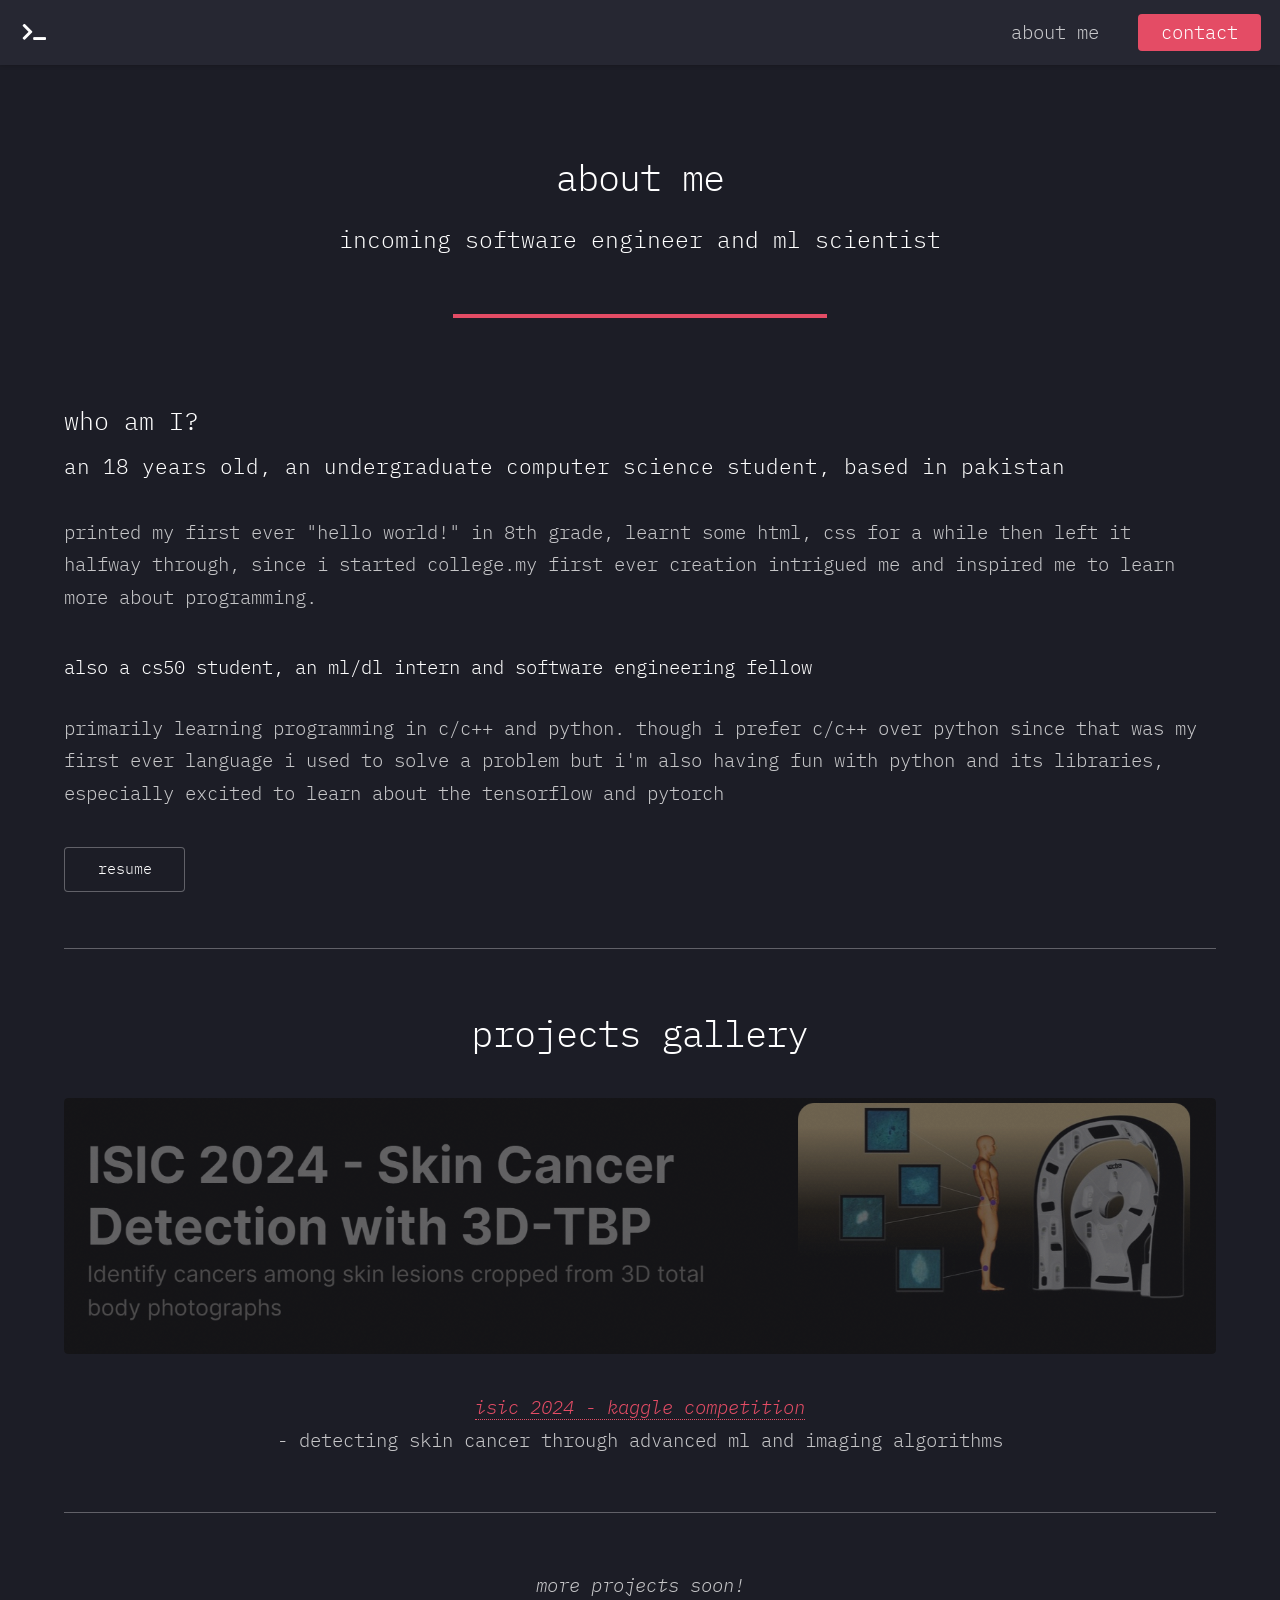
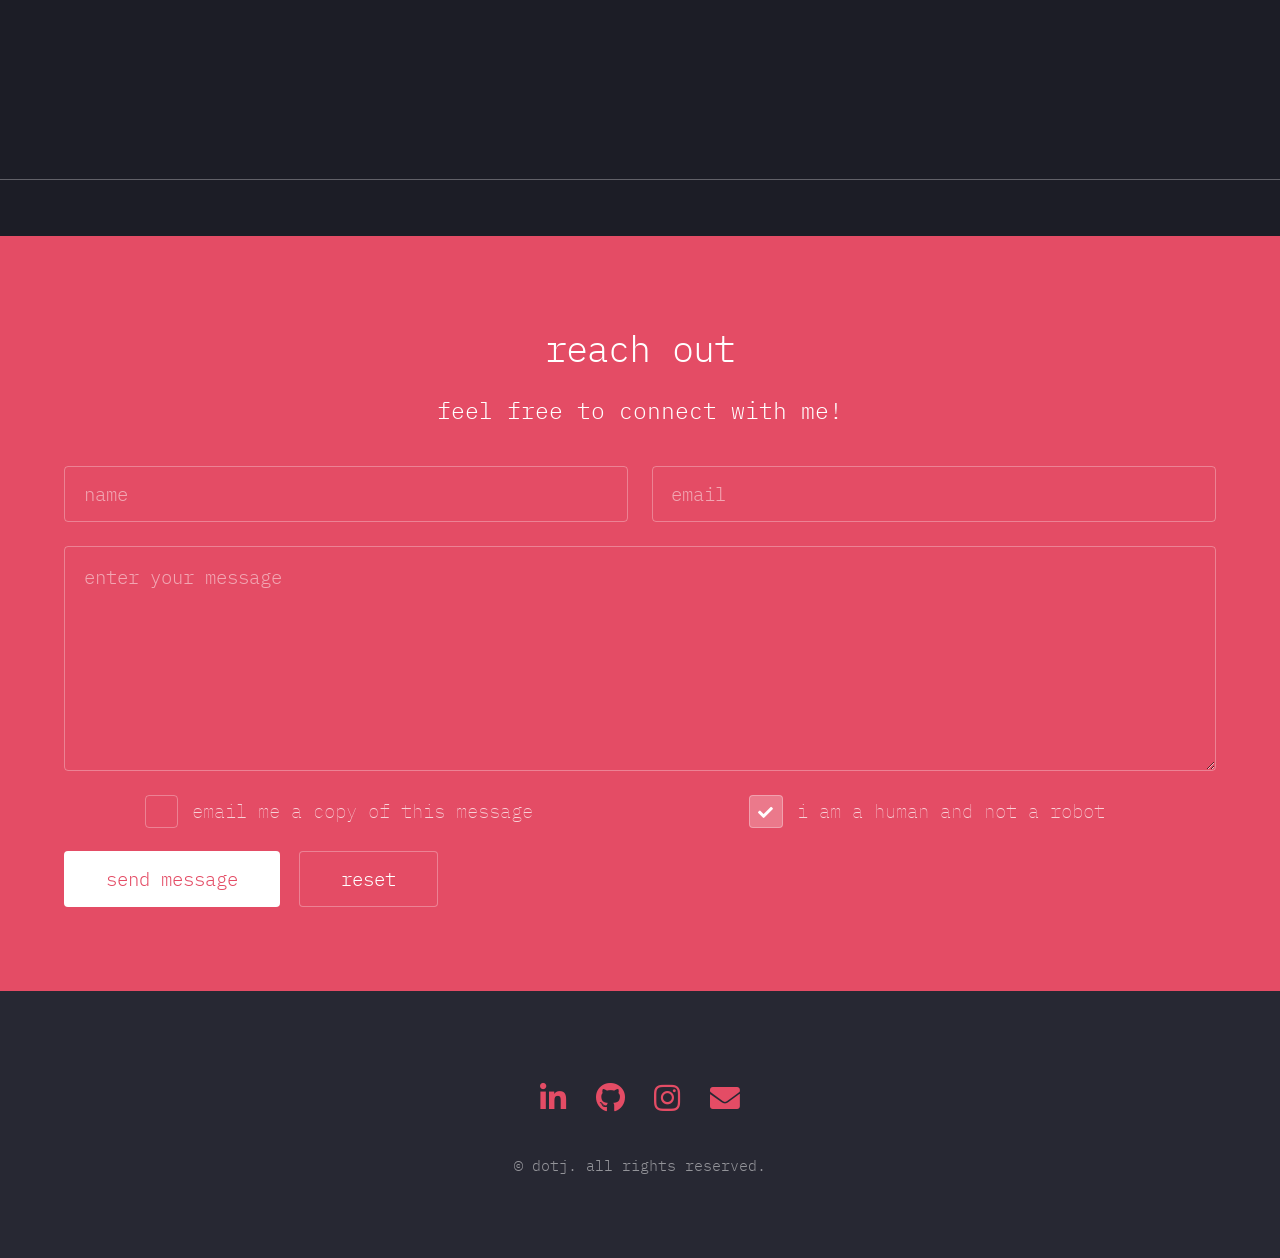
<file: about_me.html>
<!DOCTYPE HTML>
<html>
	<head>
		<title>about me</title>
		<meta charset="utf-8" />
		<meta name="viewport" content="width=device-width, initial-scale=1, user-scalable=no" />
		<link rel="stylesheet" href="assets/css/main.css" />
		<link rel="stylesheet" href="assets/css/custom.css" />
		<noscript><link rel="stylesheet" href="assets/css/noscript.css" /></noscript>
	</head>
	<body class="is-preload">
		<div id="page-wrapper">

			<!-- Header -->
			<header id="header">
				<h1 id="logo">
					<a href="index.html"  class="icon solid fa-terminal"></a></h1>
				</h1>
				<nav id="nav">
					<ul>
						<li><a href="#main" class="scrolly" >about me</a></li>
						<li><a href="#form" class="button primary scrolly">contact</a></li>
					</ul>
				</nav>
			</header>


			<!-- Main -->
				<div id="main" class="wrapper style1">
					<div class="container">
						<header class="major">
							<h2>about me</h2>
							<p>incoming software engineer and ml scientist</p>
						</header>

						<!-- Text -->
							<section>
								<header>
									<h3>who am I?</h3>
									<p>an 18 years old, an undergraduate computer science student, based in pakistan</p>
								</header>
								<p>printed my first ever "hello world!" in 8th grade, learnt some html, css for a while then left it halfway through, since i started college.my first ever creation intrigued me and inspired me to learn more about programming. </p>
								<header>
									<p>also a cs50 student, an ml/dl intern and software engineering fellow</p>
								</header>
								<p>primarily learning programming in c/c++ and python. though i prefer c/c++ over python since that was my first ever language i used to solve a problem but i'm also having fun with python and its libraries, especially excited to learn about the tensorflow and pytorch
								</p>
								<a class="button small">resume</a>
							<hr />

						


						<!-- Image -->
							<section id="gallery">
								<h2 class="align-center">projects gallery</h2>
								<div class="box alt">
									<div class="row gtr-50 gtr-uniform ">
										<div class="col-12 item ">
											<a href="https://www.kaggle.com/competitions/isic-2024-challenge/overview" target="parent">
												<span class="image fit custom-hover">
													<img src="images/about_me/project_gallery/Project_1.png" alt=""/>
												</span>
											</a>
											<div class="align-center label">
												<a href="https://www.kaggle.com/competitions/isic-2024-challenge/overview" target="parent">
													<em>
														isic 2024 - kaggle competition
													</em>
												</a>
												<p>
													- detecting skin cancer through advanced ml and imaging algorithms
												</p>
												<hr>
												<p> <em>more projects soon!</em></p>
											</div>
										</div>
										<!-- <div class="col-4 col-6-xsmall"><span class="image fit"><img src="images/pic02.jpg" alt="" /></span></div>
										<div class="col-4 col-6-xsmall"><span class="image fit"><img src="images/pic03.jpg" alt="" /></span></div>
										<div class="col-4 col-6-xsmall"><span class="image fit"><img src="images/pic04.jpg" alt="" /></span></div>
										<div class="col-4 col-6-xsmall"><span class="image fit"><img src="images/pic04.jpg" alt="" /></span></div>
										<div class="col-4 col-6-xsmall"><span class="image fit"><img src="images/pic02.jpg" alt="" /></span></div>
										<div class="col-4 col-6-xsmall"><span class="image fit"><img src="images/pic03.jpg" alt="" /></span></div>
										<div class="col-4 col-6-xsmall"><span class="image fit"><img src="images/pic03.jpg" alt="" /></span></div>
										<div class="col-4 col-6-xsmall"><span class="image fit"><img src="images/pic04.jpg" alt="" /></span></div>
										<div class="col-4 col-6-xsmall"><span class="image fit"><img src="images/pic02.jpg" alt="" /></span></div>
										<div class="col-4 col-6-xsmall"><span class="image fit"><img src="images/pic02.jpg" alt="" /></span></div>
										<div class="col-4 col-6-xsmall"><span class="image fit"><img src="images/pic03.jpg" alt="" /></span></div>
										<div class="col-4 col-6-xsmall"><span class="image fit"><img src="images/pic04.jpg" alt="" /></span></div> -->
									</div>
								</div>
							</section>

					</div>
				</div>
				<hr/>

				<!-- Form -->
				 <section id="form" class="wrapper style2 special fade">
					<div class="container">
						<header>
							<h2>reach out</h2>
							<p>feel free to connect with me!</p>
						</header>
						<form method="post" action="https://api.web3forms.com/submit">
							<input type="hidden" name="access_key" value="c5a399cd-7811-4c5e-a88c-8c1080a1dad7" />
							<div class="row gtr-uniform gtr-50">
								<div class="col-6 col-12-xsmall">
									<input type="text" name="name" id="name" value="" placeholder="name" required />
								</div>
								<div class="col-6 col-12-xsmall">
									<input type="email" name="email" id="email" value="" placeholder="email" required />
								</div>
								<div class="col-12">
									<textarea name="message" id="message" placeholder="enter your message" rows="6" required></textarea>
								</div>
								<div class="col-6 col-12-medium">
									<input type="checkbox" id="copy" name="copy">
									<label for="copy">email me a copy of this message</label>
								</div>
								<div class="col-6 col-12-medium">
									<input type="checkbox" id="human" name="human" checked>
									<label for="human">i am a human and not a robot</label>
								</div>
								<div class="col-12">
									<ul class="actions">
										<li><input type="submit" value="send message" class="primary" /></li>
										<li><input type="reset" value="reset" /></li>
									</ul>
								</div>
							</div>
						</form>
					</div>					
				</section> 

			<!-- Footer -->
				<footer id="footer">
					<ul class="icons">
				<!--	<li><a href="#" class="icon brands alt fa-twitter"><span 		class="label">Twitter</span></a></li>
						<li><a href="#" class="icon brands alt fa-facebook-f"><span class="label">Facebook</span></a></li> -->
						<li><a href="https://linkedin.com/in/dotj" target="parent" title="Junaid Ahmed" class="icon brands fa-linkedin-in"><span class="label">Junaid Ahmed</span></a></li>
						<li><a href="https://github.com/d0t-J" target="parent" title="Junaid Ahmed" class="icon brands fa-github"><span class="label">d0t-j</span></a></li>
						<li><a href="https://www.instagram.com/br3ad_ko4e/" target="parent" title="br3ad_ko4e" class="icon brands fa-instagram"><span class="label">br3ad_ko4e</span></a></li>
						<li><a href="mailto:j.ahmed.ja7a7@gmail.com" target="parent" title="j.ahmed.ja7a7@gmail.com" class="icon solid fa-envelope" onclick="openGmail()"><span class="label">j.ahmed.ja7a7@gmail.com</span></a></li>
					</ul>
					<ul class="copyright">
						<li>&copy; dotj. all rights reserved.</li>
					</ul>
				</footer>

		</div>

		<!-- Scripts -->
			<script src="assets/js/jquery.min.js"></script>
			<script src="assets/js/jquery.scrolly.min.js"></script>
			<script src="assets/js/jquery.dropotron.min.js"></script>
			<script src="assets/js/jquery.scrollex.min.js"></script>
			<script src="assets/js/browser.min.js"></script>
			<script src="assets/js/breakpoints.min.js"></script>
			<script src="assets/js/util.js"></script>
			<script src="assets/js/main.js"></script>

			<script src="assets/js/email-redirect.min.js"></script>
			<script src="assets/js/scroll-to-section.min.js"></script>
			<script src="assets/js/scrolly-in-aboutme.min.js"></script>
	</body>
</html>
</file>
<file: assets/css/custom.css>
.custom-hover {
    transition: transform 0.4s ease, box-shadow 0.6s ease, border-radius 0.2s ease-in-out, opacity 0.4s ease;
    opacity: 0.4;
    filter:invert();
}
.custom-hover:hover {
    transform: scale(1.035);
    box-shadow: 0 4px 8px rgba(0, 0, 0, 0.123);
    border-radius: 35px;
    opacity: 0.9;
}

.custom-button {
    width: 50px;
    height: 30px; /* Adjust as needed */
    background-color: #ffffff00; /* Button background color */
    color: rgb(236, 236, 236); /* Text color */
    border: #e44c65 0.5px solid; /* Border color and width */
    border-radius: 5px; /* Rounded corners */
    cursor: pointer; /* Pointer cursor on hover */
    transition: background-color 0.3s ease, transform 0.2s ease;
    font-size: 14px; /* Font size */
    display: inline-flex; /* Center content */
    justify-content: center; /* Center content */
    align-items: center; /* Center content */
    padding: 0; /* Remove padding */
}

.custom-button:hover {
    background-color: #e44c65; /* Background color on hover */
    transform: scale(1.05); /* Slightly increase size on hover */
}

.custom-button:hover .fa-arrow-up {
    color: rgb(236, 236, 236); /* Change icon color to gray on hover */
}

.custom-button:active {
    background-color: #0e0e0e00; /* Background color on click */
    transform: scale(0.95); /* Slightly decrease size on click */
}
</file>
<file: assets/css/noscript.css>
/* Loader */

	body.landing.is-preload:before {
		display: none;
	}

	body.landing.is-preload:after {
		display: none;
	}
</file>
<file: assets/css/main.css>
@import url("fontawesome-all.min.css");
@import url("https://fonts.googleapis.com/css?family=Roboto:100,300,100italic,300italic");
@import url('https://fonts.googleapis.com/css2?family=IBM+Plex+Mono:ital,wght@0,100;0,200;0,300;0,400;0,500;0,600;0,700;1,100;1,200;1,300;1,400;1,500;1,600;1,700&display=swap');

/*
	Landed by HTML5 UP
	html5up.net | @ajlkn
	Free for personal and commercial use under the CCA 3.0 license (html5up.net/license)
*/

html, body, div, span, applet, object,
iframe, h1, h2, h3, h4, h5, h6, p, blockquote,
pre, a, abbr, acronym, address, big, cite,
code, del, dfn, em, img, ins, kbd, q, s, samp,
small, strike, strong, sub, sup, tt, var, b,
u, i, center, dl, dt, dd, ol, ul, li, fieldset,
form, label, legend, table, caption, tbody,
tfoot, thead, tr, th, td, article, aside,
canvas, details, embed, figure, figcaption,
footer, header, hgroup, menu, nav, output, ruby,
section, summary, time, mark, audio, video {
	margin: 0;
	padding: 0;
	border: 0;
	font-size: 100%;
	font: inherit;
	vertical-align: baseline;}

article, aside, details, figcaption, figure,
footer, header, hgroup, menu, nav, section {
	display: block;}

body {
	line-height: 1;
}

ol, ul {
	list-style: none;
}

blockquote, q {
	quotes: none;
}

	blockquote:before, blockquote:after, q:before, q:after {
		content: '';
		content: none;
	}

table {
	border-collapse: collapse;
	border-spacing: 0;
}

body {
	-webkit-text-size-adjust: none;
}

mark {
	background-color: transparent;
	color: inherit;
}

input::-moz-focus-inner {
	border: 0;
	padding: 0;
}

input, select, textarea {
	-moz-appearance: none;
	-webkit-appearance: none;
	-ms-appearance: none;
	appearance: none;
}

/* Basic */

	html {
		box-sizing: border-box;
	}

	*, *:before, *:after {
		box-sizing: inherit;
	}

	html, body {
		background: #1c1d26;
	}

	body.is-preload *, body.is-preload *:before, body.is-preload *:after {
		-moz-animation: none !important;
		-webkit-animation: none !important;
		-ms-animation: none !important;
		animation: none !important;
		-moz-transition: none !important;
		-webkit-transition: none !important;
		-ms-transition: none !important;
		transition: none !important;
	}

	body, input, select, textarea {
		color: rgba(255, 255, 255, 0.75);
		font-family: "IBM Plex Mono", monospace;
		font-size: 15pt;
		font-weight: 300;
		line-height: 1.75em;
	}

	a {
		-moz-transition: border-color 0.2s ease-in-out, color 0.2s ease-in-out;
		-webkit-transition: border-color 0.2s ease-in-out, color 0.2s ease-in-out;
		-ms-transition: border-color 0.2s ease-in-out, color 0.2s ease-in-out;
		transition: border-color 0.2s ease-in-out, color 0.2s ease-in-out;
		border-bottom: dotted 1px;
		color: #e44c65;
		text-decoration: none;
	}

		a:hover {
			color: #e44c65 !important;
			border-bottom-color: transparent;
		}

	strong, b {
		color: #ffffff;
		font-weight: 300;
	}

	em, i {
		font-style: italic;
	}

	p {
		margin: 0 0 2em 0;
	}

	h1, h2, h3, h4, h5, h6 {
		color: #ffffff;
		font-weight: 300;
		line-height: 1em;
		margin: 0 0 1em 0;
	}

		h1 a, h2 a, h3 a, h4 a, h5 a, h6 a {
			color: inherit;
			border: 0;
		}

	h2 {
		font-size: 2em;
		line-height: 1.5em;
		letter-spacing: -0.025em;
	}

	h3 {
		font-size: 1.35em;
		line-height: 1.5em;
	}

	h4 {
		font-size: 1.1em;
		line-height: 1.5em;
	}

	h5 {
		font-size: 0.9em;
		line-height: 1.5em;
	}

	h6 {
		font-size: 0.7em;
		line-height: 1.5em;
	}

	sub {
		font-size: 0.8em;
		position: relative;
		top: 0.5em;
	}

	sup {
		font-size: 0.8em;
		position: relative;
		top: -0.5em;
	}

	hr {
		border: 0;
		border-bottom: solid 1px rgba(255, 255, 255, 0.3);
		margin: 3em 0;
	}

		hr.major {
			margin: 4em 0;
		}

	blockquote {
		border-left: solid 4px rgba(255, 255, 255, 0.3);
		font-style: italic;
		margin: 0 0 2em 0;
		padding: 0.5em 0 0.5em 2em;
	}

	code {
		background: rgba(255, 255, 255, 0.075);
		border-radius: 4px;
		font-family: "Courier New", monospace;
		font-size: 0.9em;
		margin: 0 0.25em;
		padding: 0.25em 0.65em;
	}

	pre {
		-webkit-overflow-scrolling: touch;
		font-family: "IBM Plex Mono", monospace;
		font-size: 0.9em;
		margin: 0 0 2em 0;
	}

		pre code {
			display: block;
			line-height: 1.75em;
			padding: 1em 1.5em;
			overflow-x: auto;
		}

	.align-left {
		text-align: left;
	}

	.align-center {
		text-align: center;
	}

	.align-right {
		text-align: right;
	}

/* Loader */

	@-moz-keyframes spinner-show {
		0% {
			opacity: 0;
		}

		100% {
			opacity: 1;
		}
	}

	@-webkit-keyframes spinner-show {
		0% {
			opacity: 0;
		}

		100% {
			opacity: 1;
		}
	}

	@-ms-keyframes spinner-show {
		0% {
			opacity: 0;
		}

		100% {
			opacity: 1;
		}
	}

	@keyframes spinner-show {
		0% {
			opacity: 0;
		}

		100% {
			opacity: 1;
		}
	}

	@-moz-keyframes spinner-hide {
		0% {
			color: rgba(255, 255, 255, 0.15);
			z-index: 100001;
			-moz-transform: scale(1) rotate(0deg);
			-webkit-transform: scale(1) rotate(0deg);
			-ms-transform: scale(1) rotate(0deg);
			transform: scale(1) rotate(0deg);
		}

		99% {
			color: #1c1d26;
			z-index: 100001;
			-moz-transform: scale(0.5) rotate(360deg);
			-webkit-transform: scale(0.5) rotate(360deg);
			-ms-transform: scale(0.5) rotate(360deg);
			transform: scale(0.5) rotate(360deg);
		}

		100% {
			color: #1c1d26;
			z-index: -1;
			-moz-transform: scale(0.5) rotate(360deg);
			-webkit-transform: scale(0.5) rotate(360deg);
			-ms-transform: scale(0.5) rotate(360deg);
			transform: scale(0.5) rotate(360deg);
		}
	}

	@-webkit-keyframes spinner-hide {
		0% {
			color: rgba(255, 255, 255, 0.15);
			z-index: 100001;
			-moz-transform: scale(1) rotate(0deg);
			-webkit-transform: scale(1) rotate(0deg);
			-ms-transform: scale(1) rotate(0deg);
			transform: scale(1) rotate(0deg);
		}

		99% {
			color: #1c1d26;
			z-index: 100001;
			-moz-transform: scale(0.5) rotate(360deg);
			-webkit-transform: scale(0.5) rotate(360deg);
			-ms-transform: scale(0.5) rotate(360deg);
			transform: scale(0.5) rotate(360deg);
		}

		100% {
			color: #1c1d26;
			z-index: -1;
			-moz-transform: scale(0.5) rotate(360deg);
			-webkit-transform: scale(0.5) rotate(360deg);
			-ms-transform: scale(0.5) rotate(360deg);
			transform: scale(0.5) rotate(360deg);
		}
	}

	@-ms-keyframes spinner-hide {
		0% {
			color: rgba(255, 255, 255, 0.15);
			z-index: 100001;
			-moz-transform: scale(1) rotate(0deg);
			-webkit-transform: scale(1) rotate(0deg);
			-ms-transform: scale(1) rotate(0deg);
			transform: scale(1) rotate(0deg);
		}

		99% {
			color: #1c1d26;
			z-index: 100001;
			-moz-transform: scale(0.5) rotate(360deg);
			-webkit-transform: scale(0.5) rotate(360deg);
			-ms-transform: scale(0.5) rotate(360deg);
			transform: scale(0.5) rotate(360deg);
		}

		100% {
			color: #1c1d26;
			z-index: -1;
			-moz-transform: scale(0.5) rotate(360deg);
			-webkit-transform: scale(0.5) rotate(360deg);
			-ms-transform: scale(0.5) rotate(360deg);
			transform: scale(0.5) rotate(360deg);
		}
	}

	@keyframes spinner-hide {
		0% {
			color: rgba(255, 255, 255, 0.15);
			z-index: 100001;
			-moz-transform: scale(1) rotate(0deg);
			-webkit-transform: scale(1) rotate(0deg);
			-ms-transform: scale(1) rotate(0deg);
			transform: scale(1) rotate(0deg);
		}

		99% {
			color: #1c1d26;
			z-index: 100001;
			-moz-transform: scale(0.5) rotate(360deg);
			-webkit-transform: scale(0.5) rotate(360deg);
			-ms-transform: scale(0.5) rotate(360deg);
			transform: scale(0.5) rotate(360deg);
		}

		100% {
			color: #1c1d26;
			z-index: -1;
			-moz-transform: scale(0.5) rotate(360deg);
			-webkit-transform: scale(0.5) rotate(360deg);
			-ms-transform: scale(0.5) rotate(360deg);
			transform: scale(0.5) rotate(360deg);
		}
	}

	@-moz-keyframes spinner-rotate {
		0% {
			-moz-transform: scale(1) rotate(0deg);
			-webkit-transform: scale(1) rotate(0deg);
			-ms-transform: scale(1) rotate(0deg);
			transform: scale(1) rotate(0deg);
		}

		100% {
			-moz-transform: scale(1) rotate(360deg);
			-webkit-transform: scale(1) rotate(360deg);
			-ms-transform: scale(1) rotate(360deg);
			transform: scale(1) rotate(360deg);
		}
	}

	@-webkit-keyframes spinner-rotate {
		0% {
			-moz-transform: scale(1) rotate(0deg);
			-webkit-transform: scale(1) rotate(0deg);
			-ms-transform: scale(1) rotate(0deg);
			transform: scale(1) rotate(0deg);
		}

		100% {
			-moz-transform: scale(1) rotate(360deg);
			-webkit-transform: scale(1) rotate(360deg);
			-ms-transform: scale(1) rotate(360deg);
			transform: scale(1) rotate(360deg);
		}
	}

	@-ms-keyframes spinner-rotate {
		0% {
			-moz-transform: scale(1) rotate(0deg);
			-webkit-transform: scale(1) rotate(0deg);
			-ms-transform: scale(1) rotate(0deg);
			transform: scale(1) rotate(0deg);
		}

		100% {
			-moz-transform: scale(1) rotate(360deg);
			-webkit-transform: scale(1) rotate(360deg);
			-ms-transform: scale(1) rotate(360deg);
			transform: scale(1) rotate(360deg);
		}
	}

	@keyframes spinner-rotate {
		0% {
			-moz-transform: scale(1) rotate(0deg);
			-webkit-transform: scale(1) rotate(0deg);
			-ms-transform: scale(1) rotate(0deg);
			transform: scale(1) rotate(0deg);
		}

		100% {
			-moz-transform: scale(1) rotate(360deg);
			-webkit-transform: scale(1) rotate(360deg);
			-ms-transform: scale(1) rotate(360deg);
			transform: scale(1) rotate(360deg);
		}
	}

	@-moz-keyframes overlay-hide {
		0% {
			opacity: 1;
			z-index: 100000;
		}

		15% {
			opacity: 1;
			z-index: 100000;
		}

		99% {
			opacity: 0;
			z-index: 100000;
		}

		100% {
			opacity: 0;
			z-index: -1;
		}
	}

	@-webkit-keyframes overlay-hide {
		0% {
			opacity: 1;
			z-index: 100000;
		}

		15% {
			opacity: 1;
			z-index: 100000;
		}

		99% {
			opacity: 0;
			z-index: 100000;
		}

		100% {
			opacity: 0;
			z-index: -1;
		}
	}

	@-ms-keyframes overlay-hide {
		0% {
			opacity: 1;
			z-index: 100000;
		}

		15% {
			opacity: 1;
			z-index: 100000;
		}

		99% {
			opacity: 0;
			z-index: 100000;
		}

		100% {
			opacity: 0;
			z-index: -1;
		}
	}

	@keyframes overlay-hide {
		0% {
			opacity: 1;
			z-index: 100000;
		}

		15% {
			opacity: 1;
			z-index: 100000;
		}

		99% {
			opacity: 0;
			z-index: 100000;
		}

		100% {
			opacity: 0;
			z-index: -1;
		}
	}

	body.landing {
		text-decoration: none;
	}

		body.landing:before {
			-moz-osx-font-smoothing: grayscale;
			-webkit-font-smoothing: antialiased;
			display: inline-block;
			font-style: normal;
			font-variant: normal;
			text-rendering: auto;
			line-height: 1;
			text-transform: none !important;
			font-family: 'Font Awesome 5 Free';
			font-weight: 900;
		}

		body.landing:before {
			-moz-animation: spinner-show 1.5s 1 0.25s ease forwards, spinner-hide 0.25s ease-in-out forwards !important;
			-webkit-animation: spinner-show 1.5s 1 0.25s ease forwards, spinner-hide 0.25s ease-in-out forwards !important;
			-ms-animation: spinner-show 1.5s 1 0.25s ease forwards, spinner-hide 0.25s ease-in-out forwards !important;
			animation: spinner-show 1.5s 1 0.25s ease forwards, spinner-hide 0.25s ease-in-out forwards !important;
			-moz-transform-origin: 50% 50%;
			-webkit-transform-origin: 50% 50%;
			-ms-transform-origin: 50% 50%;
			transform-origin: 50% 50%;
			color: rgba(255, 255, 255, 0.15);
			content: '\f1ce';
			cursor: default;
			display: block;
			font-size: 2em;
			height: 2em;
			left: 50%;
			line-height: 2em;
			margin: -1em 0 0 -1em;
			opacity: 0;
			position: fixed;
			text-align: center;
			top: 50%;
			width: 2em;
			z-index: -1;
		}

		body.landing:after {
			-moz-animation: overlay-hide 1.5s ease-in forwards !important;
			-webkit-animation: overlay-hide 1.5s ease-in forwards !important;
			-ms-animation: overlay-hide 1.5s ease-in forwards !important;
			animation: overlay-hide 1.5s ease-in forwards !important;
			background: #1c1d26;
			content: '';
			display: block;
			height: 100%;
			left: 0;
			opacity: 0;
			position: fixed;
			top: 0;
			width: 100%;
			z-index: -1;
		}

		body.landing.is-preload:before {
			-moz-animation: spinner-show 1.5s 1 0.25s ease forwards, spinner-rotate 0.75s infinite linear !important;
			-webkit-animation: spinner-show 1.5s 1 0.25s ease forwards, spinner-rotate 0.75s infinite linear !important;
			-ms-animation: spinner-show 1.5s 1 0.25s ease forwards, spinner-rotate 0.75s infinite linear !important;
			animation: spinner-show 1.5s 1 0.25s ease forwards, spinner-rotate 0.75s infinite linear !important;
			z-index: 100001;
		}

		body.landing.is-preload:after {
			-moz-animation: none !important;
			-webkit-animation: none !important;
			-ms-animation: none !important;
			animation: none !important;
			opacity: 1;
			z-index: 100000;
		}

	@media (-webkit-min-device-pixel-ratio: 2) {

		body.landing:before {
			line-height: 2.025em;
		}

	}

/* Container */

	.container {
		margin: 0 auto;
		max-width: calc(100% - 4em);
		width: 70em;
	}

		.container.xsmall {
			width: 17.5em;
		}

		.container.small {
			width: 35em;
		}

		.container.medium {
			width: 52.5em;
		}

		.container.large {
			width: 87.5em;
		}

		.container.xlarge {
			width: 105em;
		}

		.container.max {
			width: 100%;
		}

		@media screen and (max-width: 1280px) {

			.container {
				width: 90%;
				max-width: 100%;
			}

		}

		@media screen and (max-width: 980px) {

			.container {
				width: 100% !important;
			}

		}

/* Row */

	.row {
		display: flex;
		flex-wrap: wrap;
		box-sizing: border-box;
		align-items: stretch;
	}

		.row > * {
			box-sizing: border-box;
		}

		.row.gtr-uniform > * > :last-child {
			margin-bottom: 0;
		}

		.row.aln-left {
			justify-content: flex-start;
		}

		.row.aln-center {
			justify-content: center;
		}

		.row.aln-right {
			justify-content: flex-end;
		}

		.row.aln-top {
			align-items: flex-start;
		}

		.row.aln-middle {
			align-items: center;
		}

		.row.aln-bottom {
			align-items: flex-end;
		}

		.row > .imp {
			order: -1;
		}

		.row > .col-1 {
			width: 8.33333%;
		}

		.row > .off-1 {
			margin-left: 8.33333%;
		}

		.row > .col-2 {
			width: 16.66667%;
		}

		.row > .off-2 {
			margin-left: 16.66667%;
		}

		.row > .col-3 {
			width: 25%;
		}

		.row > .off-3 {
			margin-left: 25%;
		}

		.row > .col-4 {
			width: 33.33333%;
		}

		.row > .off-4 {
			margin-left: 33.33333%;
		}

		.row > .col-5 {
			width: 41.66667%;
		}

		.row > .off-5 {
			margin-left: 41.66667%;
		}

		.row > .col-6 {
			width: 50%;
		}

		.row > .off-6 {
			margin-left: 50%;
		}

		.row > .col-7 {
			width: 58.33333%;
		}

		.row > .off-7 {
			margin-left: 58.33333%;
		}

		.row > .col-8 {
			width: 66.66667%;
		}

		.row > .off-8 {
			margin-left: 66.66667%;
		}

		.row > .col-9 {
			width: 75%;
		}

		.row > .off-9 {
			margin-left: 75%;
		}

		.row > .col-10 {
			width: 83.33333%;
		}

		.row > .off-10 {
			margin-left: 83.33333%;
		}

		.row > .col-11 {
			width: 91.66667%;
		}

		.row > .off-11 {
			margin-left: 91.66667%;
		}

		.row > .col-12 {
			width: 100%;
		}

		.row > .off-12 {
			margin-left: 100%;
		}

		.row.gtr-0 {
			margin-top: 0;
			margin-left: 0em;
		}

			.row.gtr-0 > * {
				padding: 0 0 0 0em;
			}

			.row.gtr-0.gtr-uniform {
				margin-top: 0em;
			}

				.row.gtr-0.gtr-uniform > * {
					padding-top: 0em;
				}

		.row.gtr-25 {
			margin-top: 0;
			margin-left: -0.625em;
		}

			.row.gtr-25 > * {
				padding: 0 0 0 0.625em;
			}

			.row.gtr-25.gtr-uniform {
				margin-top: -0.625em;
			}

				.row.gtr-25.gtr-uniform > * {
					padding-top: 0.625em;
				}

		.row.gtr-50 {
			margin-top: 0;
			margin-left: -1.25em;
		}

			.row.gtr-50 > * {
				padding: 0 0 0 1.25em;
			}

			.row.gtr-50.gtr-uniform {
				margin-top: -1.25em;
			}

				.row.gtr-50.gtr-uniform > * {
					padding-top: 1.25em;
				}

		.row {
			margin-top: 0;
			margin-left: -2.5em;
		}

			.row > * {
				padding: 0 0 0 2.5em;
			}

			.row.gtr-uniform {
				margin-top: -2.5em;
			}

				.row.gtr-uniform > * {
					padding-top: 2.5em;
				}

		.row.gtr-150 {
			margin-top: 0;
			margin-left: -3.75em;
		}

			.row.gtr-150 > * {
				padding: 0 0 0 3.75em;
			}

			.row.gtr-150.gtr-uniform {
				margin-top: -3.75em;
			}

				.row.gtr-150.gtr-uniform > * {
					padding-top: 3.75em;
				}

		.row.gtr-200 {
			margin-top: 0;
			margin-left: -5em;
		}

			.row.gtr-200 > * {
				padding: 0 0 0 5em;
			}

			.row.gtr-200.gtr-uniform {
				margin-top: -5em;
			}

				.row.gtr-200.gtr-uniform > * {
					padding-top: 5em;
				}

		@media screen and (max-width: 1680px) {

			.row {
				display: flex;
				flex-wrap: wrap;
				box-sizing: border-box;
				align-items: stretch;
			}

				.row > * {
					box-sizing: border-box;
				}

				.row.gtr-uniform > * > :last-child {
					margin-bottom: 0;
				}

				.row.aln-left {
					justify-content: flex-start;
				}

				.row.aln-center {
					justify-content: center;
				}

				.row.aln-right {
					justify-content: flex-end;
				}

				.row.aln-top {
					align-items: flex-start;
				}

				.row.aln-middle {
					align-items: center;
				}

				.row.aln-bottom {
					align-items: flex-end;
				}

				.row > .imp-xlarge {
					order: -1;
				}

				.row > .col-1-xlarge {
					width: 8.33333%;
				}

				.row > .off-1-xlarge {
					margin-left: 8.33333%;
				}

				.row > .col-2-xlarge {
					width: 16.66667%;
				}

				.row > .off-2-xlarge {
					margin-left: 16.66667%;
				}

				.row > .col-3-xlarge {
					width: 25%;
				}

				.row > .off-3-xlarge {
					margin-left: 25%;
				}

				.row > .col-4-xlarge {
					width: 33.33333%;
				}

				.row > .off-4-xlarge {
					margin-left: 33.33333%;
				}

				.row > .col-5-xlarge {
					width: 41.66667%;
				}

				.row > .off-5-xlarge {
					margin-left: 41.66667%;
				}

				.row > .col-6-xlarge {
					width: 50%;
				}

				.row > .off-6-xlarge {
					margin-left: 50%;
				}

				.row > .col-7-xlarge {
					width: 58.33333%;
				}

				.row > .off-7-xlarge {
					margin-left: 58.33333%;
				}

				.row > .col-8-xlarge {
					width: 66.66667%;
				}

				.row > .off-8-xlarge {
					margin-left: 66.66667%;
				}

				.row > .col-9-xlarge {
					width: 75%;
				}

				.row > .off-9-xlarge {
					margin-left: 75%;
				}

				.row > .col-10-xlarge {
					width: 83.33333%;
				}

				.row > .off-10-xlarge {
					margin-left: 83.33333%;
				}

				.row > .col-11-xlarge {
					width: 91.66667%;
				}

				.row > .off-11-xlarge {
					margin-left: 91.66667%;
				}

				.row > .col-12-xlarge {
					width: 100%;
				}

				.row > .off-12-xlarge {
					margin-left: 100%;
				}

				.row.gtr-0 {
					margin-top: 0;
					margin-left: 0em;
				}

					.row.gtr-0 > * {
						padding: 0 0 0 0em;
					}

					.row.gtr-0.gtr-uniform {
						margin-top: 0em;
					}

						.row.gtr-0.gtr-uniform > * {
							padding-top: 0em;
						}

				.row.gtr-25 {
					margin-top: 0;
					margin-left: -0.625em;
				}

					.row.gtr-25 > * {
						padding: 0 0 0 0.625em;
					}

					.row.gtr-25.gtr-uniform {
						margin-top: -0.625em;
					}

						.row.gtr-25.gtr-uniform > * {
							padding-top: 0.625em;
						}

				.row.gtr-50 {
					margin-top: 0;
					margin-left: -1.25em;
				}

					.row.gtr-50 > * {
						padding: 0 0 0 1.25em;
					}

					.row.gtr-50.gtr-uniform {
						margin-top: -1.25em;
					}

						.row.gtr-50.gtr-uniform > * {
							padding-top: 1.25em;
						}

				.row {
					margin-top: 0;
					margin-left: -2.5em;
				}

					.row > * {
						padding: 0 0 0 2.5em;
					}

					.row.gtr-uniform {
						margin-top: -2.5em;
					}

						.row.gtr-uniform > * {
							padding-top: 2.5em;
						}

				.row.gtr-150 {
					margin-top: 0;
					margin-left: -3.75em;
				}

					.row.gtr-150 > * {
						padding: 0 0 0 3.75em;
					}

					.row.gtr-150.gtr-uniform {
						margin-top: -3.75em;
					}

						.row.gtr-150.gtr-uniform > * {
							padding-top: 3.75em;
						}

				.row.gtr-200 {
					margin-top: 0;
					margin-left: -5em;
				}

					.row.gtr-200 > * {
						padding: 0 0 0 5em;
					}

					.row.gtr-200.gtr-uniform {
						margin-top: -5em;
					}

						.row.gtr-200.gtr-uniform > * {
							padding-top: 5em;
						}

		}

		@media screen and (max-width: 1280px) {

			.row {
				display: flex;
				flex-wrap: wrap;
				box-sizing: border-box;
				align-items: stretch;
			}

				.row > * {
					box-sizing: border-box;
				}

				.row.gtr-uniform > * > :last-child {
					margin-bottom: 0;
				}

				.row.aln-left {
					justify-content: flex-start;
				}

				.row.aln-center {
					justify-content: center;
				}

				.row.aln-right {
					justify-content: flex-end;
				}

				.row.aln-top {
					align-items: flex-start;
				}

				.row.aln-middle {
					align-items: center;
				}

				.row.aln-bottom {
					align-items: flex-end;
				}

				.row > .imp-large {
					order: -1;
				}

				.row > .col-1-large {
					width: 8.33333%;
				}

				.row > .off-1-large {
					margin-left: 8.33333%;
				}

				.row > .col-2-large {
					width: 16.66667%;
				}

				.row > .off-2-large {
					margin-left: 16.66667%;
				}

				.row > .col-3-large {
					width: 25%;
				}

				.row > .off-3-large {
					margin-left: 25%;
				}

				.row > .col-4-large {
					width: 33.33333%;
				}

				.row > .off-4-large {
					margin-left: 33.33333%;
				}

				.row > .col-5-large {
					width: 41.66667%;
				}

				.row > .off-5-large {
					margin-left: 41.66667%;
				}

				.row > .col-6-large {
					width: 50%;
				}

				.row > .off-6-large {
					margin-left: 50%;
				}

				.row > .col-7-large {
					width: 58.33333%;
				}

				.row > .off-7-large {
					margin-left: 58.33333%;
				}

				.row > .col-8-large {
					width: 66.66667%;
				}

				.row > .off-8-large {
					margin-left: 66.66667%;
				}

				.row > .col-9-large {
					width: 75%;
				}

				.row > .off-9-large {
					margin-left: 75%;
				}

				.row > .col-10-large {
					width: 83.33333%;
				}

				.row > .off-10-large {
					margin-left: 83.33333%;
				}

				.row > .col-11-large {
					width: 91.66667%;
				}

				.row > .off-11-large {
					margin-left: 91.66667%;
				}

				.row > .col-12-large {
					width: 100%;
				}

				.row > .off-12-large {
					margin-left: 100%;
				}

				.row.gtr-0 {
					margin-top: 0;
					margin-left: 0em;
				}

					.row.gtr-0 > * {
						padding: 0 0 0 0em;
					}

					.row.gtr-0.gtr-uniform {
						margin-top: 0em;
					}

						.row.gtr-0.gtr-uniform > * {
							padding-top: 0em;
						}

				.row.gtr-25 {
					margin-top: 0;
					margin-left: -0.625em;
				}

					.row.gtr-25 > * {
						padding: 0 0 0 0.625em;
					}

					.row.gtr-25.gtr-uniform {
						margin-top: -0.625em;
					}

						.row.gtr-25.gtr-uniform > * {
							padding-top: 0.625em;
						}

				.row.gtr-50 {
					margin-top: 0;
					margin-left: -1.25em;
				}

					.row.gtr-50 > * {
						padding: 0 0 0 1.25em;
					}

					.row.gtr-50.gtr-uniform {
						margin-top: -1.25em;
					}

						.row.gtr-50.gtr-uniform > * {
							padding-top: 1.25em;
						}

				.row {
					margin-top: 0;
					margin-left: -2.5em;
				}

					.row > * {
						padding: 0 0 0 2.5em;
					}

					.row.gtr-uniform {
						margin-top: -2.5em;
					}

						.row.gtr-uniform > * {
							padding-top: 2.5em;
						}

				.row.gtr-150 {
					margin-top: 0;
					margin-left: -3.75em;
				}

					.row.gtr-150 > * {
						padding: 0 0 0 3.75em;
					}

					.row.gtr-150.gtr-uniform {
						margin-top: -3.75em;
					}

						.row.gtr-150.gtr-uniform > * {
							padding-top: 3.75em;
						}

				.row.gtr-200 {
					margin-top: 0;
					margin-left: -5em;
				}

					.row.gtr-200 > * {
						padding: 0 0 0 5em;
					}

					.row.gtr-200.gtr-uniform {
						margin-top: -5em;
					}

						.row.gtr-200.gtr-uniform > * {
							padding-top: 5em;
						}

		}

		@media screen and (max-width: 980px) {

			.row {
				display: flex;
				flex-wrap: wrap;
				box-sizing: border-box;
				align-items: stretch;
			}

				.row > * {
					box-sizing: border-box;
				}

				.row.gtr-uniform > * > :last-child {
					margin-bottom: 0;
				}

				.row.aln-left {
					justify-content: flex-start;
				}

				.row.aln-center {
					justify-content: center;
				}

				.row.aln-right {
					justify-content: flex-end;
				}

				.row.aln-top {
					align-items: flex-start;
				}

				.row.aln-middle {
					align-items: center;
				}

				.row.aln-bottom {
					align-items: flex-end;
				}

				.row > .imp-medium {
					order: -1;
				}

				.row > .col-1-medium {
					width: 8.33333%;
				}

				.row > .off-1-medium {
					margin-left: 8.33333%;
				}

				.row > .col-2-medium {
					width: 16.66667%;
				}

				.row > .off-2-medium {
					margin-left: 16.66667%;
				}

				.row > .col-3-medium {
					width: 25%;
				}

				.row > .off-3-medium {
					margin-left: 25%;
				}

				.row > .col-4-medium {
					width: 33.33333%;
				}

				.row > .off-4-medium {
					margin-left: 33.33333%;
				}

				.row > .col-5-medium {
					width: 41.66667%;
				}

				.row > .off-5-medium {
					margin-left: 41.66667%;
				}

				.row > .col-6-medium {
					width: 50%;
				}

				.row > .off-6-medium {
					margin-left: 50%;
				}

				.row > .col-7-medium {
					width: 58.33333%;
				}

				.row > .off-7-medium {
					margin-left: 58.33333%;
				}

				.row > .col-8-medium {
					width: 66.66667%;
				}

				.row > .off-8-medium {
					margin-left: 66.66667%;
				}

				.row > .col-9-medium {
					width: 75%;
				}

				.row > .off-9-medium {
					margin-left: 75%;
				}

				.row > .col-10-medium {
					width: 83.33333%;
				}

				.row > .off-10-medium {
					margin-left: 83.33333%;
				}

				.row > .col-11-medium {
					width: 91.66667%;
				}

				.row > .off-11-medium {
					margin-left: 91.66667%;
				}

				.row > .col-12-medium {
					width: 100%;
				}

				.row > .off-12-medium {
					margin-left: 100%;
				}

				.row.gtr-0 {
					margin-top: 0;
					margin-left: 0em;
				}

					.row.gtr-0 > * {
						padding: 0 0 0 0em;
					}

					.row.gtr-0.gtr-uniform {
						margin-top: 0em;
					}

						.row.gtr-0.gtr-uniform > * {
							padding-top: 0em;
						}

				.row.gtr-25 {
					margin-top: 0;
					margin-left: -0.625em;
				}

					.row.gtr-25 > * {
						padding: 0 0 0 0.625em;
					}

					.row.gtr-25.gtr-uniform {
						margin-top: -0.625em;
					}

						.row.gtr-25.gtr-uniform > * {
							padding-top: 0.625em;
						}

				.row.gtr-50 {
					margin-top: 0;
					margin-left: -1.25em;
				}

					.row.gtr-50 > * {
						padding: 0 0 0 1.25em;
					}

					.row.gtr-50.gtr-uniform {
						margin-top: -1.25em;
					}

						.row.gtr-50.gtr-uniform > * {
							padding-top: 1.25em;
						}

				.row {
					margin-top: 0;
					margin-left: -2.5em;
				}

					.row > * {
						padding: 0 0 0 2.5em;
					}

					.row.gtr-uniform {
						margin-top: -2.5em;
					}

						.row.gtr-uniform > * {
							padding-top: 2.5em;
						}

				.row.gtr-150 {
					margin-top: 0;
					margin-left: -3.75em;
				}

					.row.gtr-150 > * {
						padding: 0 0 0 3.75em;
					}

					.row.gtr-150.gtr-uniform {
						margin-top: -3.75em;
					}

						.row.gtr-150.gtr-uniform > * {
							padding-top: 3.75em;
						}

				.row.gtr-200 {
					margin-top: 0;
					margin-left: -5em;
				}

					.row.gtr-200 > * {
						padding: 0 0 0 5em;
					}

					.row.gtr-200.gtr-uniform {
						margin-top: -5em;
					}

						.row.gtr-200.gtr-uniform > * {
							padding-top: 5em;
						}

		}

		@media screen and (max-width: 736px) {

			.row {
				display: flex;
				flex-wrap: wrap;
				box-sizing: border-box;
				align-items: stretch;
			}

				.row > * {
					box-sizing: border-box;
				}

				.row.gtr-uniform > * > :last-child {
					margin-bottom: 0;
				}

				.row.aln-left {
					justify-content: flex-start;
				}

				.row.aln-center {
					justify-content: center;
				}

				.row.aln-right {
					justify-content: flex-end;
				}

				.row.aln-top {
					align-items: flex-start;
				}

				.row.aln-middle {
					align-items: center;
				}

				.row.aln-bottom {
					align-items: flex-end;
				}

				.row > .imp-small {
					order: -1;
				}

				.row > .col-1-small {
					width: 8.33333%;
				}

				.row > .off-1-small {
					margin-left: 8.33333%;
				}

				.row > .col-2-small {
					width: 16.66667%;
				}

				.row > .off-2-small {
					margin-left: 16.66667%;
				}

				.row > .col-3-small {
					width: 25%;
				}

				.row > .off-3-small {
					margin-left: 25%;
				}

				.row > .col-4-small {
					width: 33.33333%;
				}

				.row > .off-4-small {
					margin-left: 33.33333%;
				}

				.row > .col-5-small {
					width: 41.66667%;
				}

				.row > .off-5-small {
					margin-left: 41.66667%;
				}

				.row > .col-6-small {
					width: 50%;
				}

				.row > .off-6-small {
					margin-left: 50%;
				}

				.row > .col-7-small {
					width: 58.33333%;
				}

				.row > .off-7-small {
					margin-left: 58.33333%;
				}

				.row > .col-8-small {
					width: 66.66667%;
				}

				.row > .off-8-small {
					margin-left: 66.66667%;
				}

				.row > .col-9-small {
					width: 75%;
				}

				.row > .off-9-small {
					margin-left: 75%;
				}

				.row > .col-10-small {
					width: 83.33333%;
				}

				.row > .off-10-small {
					margin-left: 83.33333%;
				}

				.row > .col-11-small {
					width: 91.66667%;
				}

				.row > .off-11-small {
					margin-left: 91.66667%;
				}

				.row > .col-12-small {
					width: 100%;
				}

				.row > .off-12-small {
					margin-left: 100%;
				}

				.row.gtr-0 {
					margin-top: 0;
					margin-left: 0em;
				}

					.row.gtr-0 > * {
						padding: 0 0 0 0em;
					}

					.row.gtr-0.gtr-uniform {
						margin-top: 0em;
					}

						.row.gtr-0.gtr-uniform > * {
							padding-top: 0em;
						}

				.row.gtr-25 {
					margin-top: 0;
					margin-left: -0.625em;
				}

					.row.gtr-25 > * {
						padding: 0 0 0 0.625em;
					}

					.row.gtr-25.gtr-uniform {
						margin-top: -0.625em;
					}

						.row.gtr-25.gtr-uniform > * {
							padding-top: 0.625em;
						}

				.row.gtr-50 {
					margin-top: 0;
					margin-left: -1.25em;
				}

					.row.gtr-50 > * {
						padding: 0 0 0 1.25em;
					}

					.row.gtr-50.gtr-uniform {
						margin-top: -1.25em;
					}

						.row.gtr-50.gtr-uniform > * {
							padding-top: 1.25em;
						}

				.row {
					margin-top: 0;
					margin-left: -2.5em;
				}

					.row > * {
						padding: 0 0 0 2.5em;
					}

					.row.gtr-uniform {
						margin-top: -2.5em;
					}

						.row.gtr-uniform > * {
							padding-top: 2.5em;
						}

				.row.gtr-150 {
					margin-top: 0;
					margin-left: -3.75em;
				}

					.row.gtr-150 > * {
						padding: 0 0 0 3.75em;
					}

					.row.gtr-150.gtr-uniform {
						margin-top: -3.75em;
					}

						.row.gtr-150.gtr-uniform > * {
							padding-top: 3.75em;
						}

				.row.gtr-200 {
					margin-top: 0;
					margin-left: -5em;
				}

					.row.gtr-200 > * {
						padding: 0 0 0 5em;
					}

					.row.gtr-200.gtr-uniform {
						margin-top: -5em;
					}

						.row.gtr-200.gtr-uniform > * {
							padding-top: 5em;
						}

		}

		@media screen and (max-width: 480px) {

			.row {
				display: flex;
				flex-wrap: wrap;
				box-sizing: border-box;
				align-items: stretch;
			}

				.row > * {
					box-sizing: border-box;
				}

				.row.gtr-uniform > * > :last-child {
					margin-bottom: 0;
				}

				.row.aln-left {
					justify-content: flex-start;
				}

				.row.aln-center {
					justify-content: center;
				}

				.row.aln-right {
					justify-content: flex-end;
				}

				.row.aln-top {
					align-items: flex-start;
				}

				.row.aln-middle {
					align-items: center;
				}

				.row.aln-bottom {
					align-items: flex-end;
				}

				.row > .imp-xsmall {
					order: -1;
				}

				.row > .col-1-xsmall {
					width: 8.33333%;
				}

				.row > .off-1-xsmall {
					margin-left: 8.33333%;
				}

				.row > .col-2-xsmall {
					width: 16.66667%;
				}

				.row > .off-2-xsmall {
					margin-left: 16.66667%;
				}

				.row > .col-3-xsmall {
					width: 25%;
				}

				.row > .off-3-xsmall {
					margin-left: 25%;
				}

				.row > .col-4-xsmall {
					width: 33.33333%;
				}

				.row > .off-4-xsmall {
					margin-left: 33.33333%;
				}

				.row > .col-5-xsmall {
					width: 41.66667%;
				}

				.row > .off-5-xsmall {
					margin-left: 41.66667%;
				}

				.row > .col-6-xsmall {
					width: 50%;
				}

				.row > .off-6-xsmall {
					margin-left: 50%;
				}

				.row > .col-7-xsmall {
					width: 58.33333%;
				}

				.row > .off-7-xsmall {
					margin-left: 58.33333%;
				}

				.row > .col-8-xsmall {
					width: 66.66667%;
				}

				.row > .off-8-xsmall {
					margin-left: 66.66667%;
				}

				.row > .col-9-xsmall {
					width: 75%;
				}

				.row > .off-9-xsmall {
					margin-left: 75%;
				}

				.row > .col-10-xsmall {
					width: 83.33333%;
				}

				.row > .off-10-xsmall {
					margin-left: 83.33333%;
				}

				.row > .col-11-xsmall {
					width: 91.66667%;
				}

				.row > .off-11-xsmall {
					margin-left: 91.66667%;
				}

				.row > .col-12-xsmall {
					width: 100%;
				}

				.row > .off-12-xsmall {
					margin-left: 100%;
				}

				.row.gtr-0 {
					margin-top: 0;
					margin-left: 0em;
				}

					.row.gtr-0 > * {
						padding: 0 0 0 0em;
					}

					.row.gtr-0.gtr-uniform {
						margin-top: 0em;
					}

						.row.gtr-0.gtr-uniform > * {
							padding-top: 0em;
						}

				.row.gtr-25 {
					margin-top: 0;
					margin-left: -0.625em;
				}

					.row.gtr-25 > * {
						padding: 0 0 0 0.625em;
					}

					.row.gtr-25.gtr-uniform {
						margin-top: -0.625em;
					}

						.row.gtr-25.gtr-uniform > * {
							padding-top: 0.625em;
						}

				.row.gtr-50 {
					margin-top: 0;
					margin-left: -1.25em;
				}

					.row.gtr-50 > * {
						padding: 0 0 0 1.25em;
					}

					.row.gtr-50.gtr-uniform {
						margin-top: -1.25em;
					}

						.row.gtr-50.gtr-uniform > * {
							padding-top: 1.25em;
						}

				.row {
					margin-top: 0;
					margin-left: -2.5em;
				}

					.row > * {
						padding: 0 0 0 2.5em;
					}

					.row.gtr-uniform {
						margin-top: -2.5em;
					}

						.row.gtr-uniform > * {
							padding-top: 2.5em;
						}

				.row.gtr-150 {
					margin-top: 0;
					margin-left: -3.75em;
				}

					.row.gtr-150 > * {
						padding: 0 0 0 3.75em;
					}

					.row.gtr-150.gtr-uniform {
						margin-top: -3.75em;
					}

						.row.gtr-150.gtr-uniform > * {
							padding-top: 3.75em;
						}

				.row.gtr-200 {
					margin-top: 0;
					margin-left: -5em;
				}

					.row.gtr-200 > * {
						padding: 0 0 0 5em;
					}

					.row.gtr-200.gtr-uniform {
						margin-top: -5em;
					}

						.row.gtr-200.gtr-uniform > * {
							padding-top: 5em;
						}

		}

/* Section/Article */

	section.special, article.special {
		text-align: center;
	}

	header p {
		color: #ffffff;
		position: relative;
		margin: 0 0 1.5em 0;
	}

	header h2 + p {
		font-size: 1.25em;
		margin-top: -1em;
		line-height: 1.75em;
	}

	header h3 + p {
		font-size: 1.1em;
		margin-top: -0.8em;
		line-height: 1.75em;
	}

	header h4 + p,
	header h5 + p,
	header h6 + p {
		font-size: 0.9em;
		margin-top: -0.6em;
		line-height: 1.5em;
	}

	header.major {
		margin: 0 0 4em 0;
		position: relative;
		text-align: center;
	}

		header.major:after {
			background: #e44c65;
			content: '';
			display: inline-block;
			height: 0.2em;
			max-width: 20em;
			width: 75%;
		}

	footer.major {
		margin: 4em 0 0 0;
	}

/* Form */

	form {
		margin: 0 0 2em 0;
	}

		form.cta {
			max-width: 35em;
			margin-left: auto;
			margin-right: auto;
		}

	label {
		color: #ffffff;
		display: block;
		font-size: 0.9em;
		font-weight: 300;
		margin: 0 0 1em 0;
	}

	input[type="text"],
	input[type="password"],
	input[type="email"],
	select,
	textarea {
		-moz-appearance: none;
		-webkit-appearance: none;
		-ms-appearance: none;
		appearance: none;
		-moz-transition: border-color 0.2s ease-in-out;
		-webkit-transition: border-color 0.2s ease-in-out;
		-ms-transition: border-color 0.2s ease-in-out;
		transition: border-color 0.2s ease-in-out;
		background: transparent;
		border-radius: 4px;
		border: solid 1px rgba(255, 255, 255, 0.3);
		color: inherit;
		display: block;
		outline: 0;
		padding: 0 1em;
		text-decoration: none;
		width: 100%;
	}

		input[type="text"]:invalid,
		input[type="password"]:invalid,
		input[type="email"]:invalid,
		select:invalid,
		textarea:invalid {
			box-shadow: none;
		}

		input[type="text"]:focus,
		input[type="password"]:focus,
		input[type="email"]:focus,
		select:focus,
		textarea:focus {
			border-color: #e44c65;
		}

	select {
		background-image: url("data:image/svg+xml;charset=utf8,%3Csvg xmlns='http://www.w3.org/2000/svg' width='40' height='40' preserveAspectRatio='none' viewBox='0 0 40 40'%3E%3Cpath d='M9.4,12.3l10.4,10.4l10.4-10.4c0.2-0.2,0.5-0.4,0.9-0.4c0.3,0,0.6,0.1,0.9,0.4l3.3,3.3c0.2,0.2,0.4,0.5,0.4,0.9 c0,0.4-0.1,0.6-0.4,0.9L20.7,31.9c-0.2,0.2-0.5,0.4-0.9,0.4c-0.3,0-0.6-0.1-0.9-0.4L4.3,17.3c-0.2-0.2-0.4-0.5-0.4-0.9 c0-0.4,0.1-0.6,0.4-0.9l3.3-3.3c0.2-0.2,0.5-0.4,0.9-0.4S9.1,12.1,9.4,12.3z' fill='rgba(255, 255, 255, 0.3)' /%3E%3C/svg%3E");
		background-size: 1.25rem;
		background-repeat: no-repeat;
		background-position: calc(100% - 1rem) center;
		height: 3em;
		padding-right: 3em;
		text-overflow: ellipsis;
	}

		select option {
			color: #ffffff;
			background: #1c1d26;
		}

		select:focus::-ms-value {
			background-color: transparent;
		}

		select::-ms-expand {
			display: none;
		}

	input[type="text"],
	input[type="password"],
	input[type="email"],
	select {
		height: 3em;
	}

	textarea {
		padding: 0.75em 1em;
	}

	input[type="checkbox"],
	input[type="radio"] {
		-moz-appearance: none;
		-webkit-appearance: none;
		-ms-appearance: none;
		appearance: none;
		display: block;
		float: left;
		margin-right: -2em;
		opacity: 0;
		width: 1em;
		z-index: -1;
	}

		input[type="checkbox"] + label,
		input[type="radio"] + label {
			text-decoration: none;
			color: rgba(255, 255, 255, 0.75);
			cursor: pointer;
			display: inline-block;
			font-size: 1em;
			font-weight: 100;
			padding-left: 2.55em;
			padding-right: 0.75em;
			position: relative;
		}

			input[type="checkbox"] + label:before,
			input[type="radio"] + label:before {
				-moz-osx-font-smoothing: grayscale;
				-webkit-font-smoothing: antialiased;
				display: inline-block;
				font-style: normal;
				font-variant: normal;
				text-rendering: auto;
				line-height: 1;
				text-transform: none !important;
				font-family: 'Font Awesome 5 Free';
				font-weight: 900;
			}

			input[type="checkbox"] + label:before,
			input[type="radio"] + label:before {
				border-radius: 4px;
				border: solid 1px rgba(255, 255, 255, 0.3);
				content: '';
				display: inline-block;
				font-size: 0.8em;
				height: 2.25em;
				left: 0;
				line-height: 2.25em;
				position: absolute;
				text-align: center;
				top: 0;
				width: 2.25em;
			}

		input[type="checkbox"]:checked + label:before,
		input[type="radio"]:checked + label:before {
			background: rgba(255, 255, 255, 0.25);
			color: #ffffff;
			content: '\f00c';
		}

		input[type="checkbox"]:focus + label:before,
		input[type="radio"]:focus + label:before {
			border-color: #e44c65;
		}

	input[type="checkbox"] + label:before {
		border-radius: 4px;
	}

	input[type="radio"] + label:before {
		border-radius: 100%;
	}

	::-webkit-input-placeholder {
		color: rgba(255, 255, 255, 0.5) !important;
		opacity: 1.0;
	}

	:-moz-placeholder {
		color: rgba(255, 255, 255, 0.5) !important;
		opacity: 1.0;
	}

	::-moz-placeholder {
		color: rgba(255, 255, 255, 0.5) !important;
		opacity: 1.0;
	}

	:-ms-input-placeholder {
		color: rgba(255, 255, 255, 0.5) !important;
		opacity: 1.0;
	}

/* Box */

	.box {
		border-radius: 4px;
		border: solid 1px rgba(255, 255, 255, 0.3);
		margin-bottom: 2em;
		padding: 1.5em;
	}

		.box > :last-child,
		.box > :last-child > :last-child,
		.box > :last-child > :last-child > :last-child {
			margin-bottom: 0;
		}

		.box.alt {
			border: 0;
			border-radius: 0;
			padding: 0;
		}

/* Icon */

	.icon {
		text-decoration: none;
		border-bottom: none;
		position: relative;
	}

		.icon:before {
			-moz-osx-font-smoothing: grayscale;
			-webkit-font-smoothing: antialiased;
			display: inline-block;
			font-style: normal;
			font-variant: normal;
			text-rendering: auto;
			line-height: 1;
			text-transform: none !important;
			font-family: 'Font Awesome 5 Free';
			font-weight: 400;
		}

		.icon > .label {
			display: none;
		}

		.icon:before {
			line-height: inherit;
		}

		.icon.solid:before {
			font-weight: 900 !important;
		}

		.icon.brands:before {
			font-family: 'Font Awesome 5 Brands' !important;
		}

		.icon.alt {
			text-decoration: none;
		}

			.icon.alt:before {
				-moz-osx-font-smoothing: grayscale;
				-webkit-font-smoothing: antialiased;
				display: inline-block;
				font-style: normal;
				font-variant: normal;
				text-rendering: auto;
				line-height: 1;
				text-transform: none !important;
				font-family: 'Font Awesome 5 Free';
				font-weight: 400;
			}

			.icon.alt:before {
				color: #1c1d26 !important;
				text-shadow: 1px 0 0 #ffffff, -1px 0 0 #ffffff, 0 1px 0 #ffffff, 0 -1px 0 #ffffff;
			}

		.icon.major {
			background: #272833;
			border-radius: 100%;
			cursor: default;
			display: inline-block;
			height: 6em;
			line-height: 5.65em;
			margin: 0 0 2em 0;
			text-align: center;
			width: 6em;
		}

			.icon.major:before {
				font-size: 2.25em;
			}

			.icon.major.alt {
				text-decoration: none;
			}

				.icon.major.alt:before {
					-moz-osx-font-smoothing: grayscale;
					-webkit-font-smoothing: antialiased;
					display: inline-block;
					font-style: normal;
					font-variant: normal;
					text-rendering: auto;
					line-height: 1;
					text-transform: none !important;
					font-family: 'Font Awesome 5 Free';
					font-weight: 400;
				}

				.icon.major.alt:before {
					color: #272833 !important;
					text-shadow: 1px 0 0 #ffffff, -1px 0 0 #ffffff, 0 1px 0 #ffffff, 0 -1px 0 #ffffff;
				}

/* Image */

	.image {
		border-radius: 4px;
		border: 0;
		display: inline-block;
		position: relative;
		overflow: hidden;
	}

		.image:before {
			content: '';
			display: block;
			position: absolute;
			left: 0;
			top: 0;
			background-image: url("images/overlay.png");
			width: 100%;
			height: 100%;
			z-index: 1;
			opacity: 0.7;
		}

		.image img {
			border-radius: 4px;
			display: block;
		}

		.image.left {
			float: left;
			margin: 0 1.5em 1em 0;
			top: 0.25em;
		}

		.image.right {
			float: right;
			margin: 0 0 1em 1.5em;
			top: 0.25em;
		}

		.image.left, .image.right {
			max-width: 40%;
		}

			.image.left img, .image.right img {
				width: 100%;
			}

		.image.fit {
			display: block;
			margin: 0 0 2em 0;
			width: 100%;
		}

			.image.fit img {
				width: 100%;
			}

/* List */

	ol {
		list-style: decimal;
		margin: 0 0 2em 0;
		padding-left: 1.25em;
	}

		ol li {
			padding-left: 0.25em;
		}

	ul {
		list-style: disc;
		margin: 0 0 2em 0;
		padding-left: 1em;
	}

		ul li {
			padding-left: 0.5em;
		}

		ul.alt {
			list-style: none;
			padding-left: 0;
		}

			ul.alt li {
				border-top: solid 1px rgba(255, 255, 255, 0.3);
				padding: 0.5em 0;
			}

				ul.alt li:first-child {
					border-top: 0;
					padding-top: 0;
				}

	dl {
		margin: 0 0 2em 0;
	}

/* Icons */

	ul.icons {
		cursor: default;
		list-style: none;
		padding-left: 0;
	}

		ul.icons li {
			display: inline-block;
			height: 2.5em;
			line-height: 2.5em;
			padding: 0 0.5em;
		}

			ul.icons li .icon {
				font-size: 0.8em;
			}

				ul.icons li .icon:before {
					font-size: 2em;
				}

/* Actions */

	ul.actions {
		display: -moz-flex;
		display: -webkit-flex;
		display: -ms-flex;
		display: flex;
		cursor: default;
		list-style: none;
		margin-left: -1em;
		padding-left: 0;
	}

		ul.actions li {
			padding: 0 0 0 1em;
			vertical-align: middle;
		}

		ul.actions.special {
			-moz-justify-content: center;
			-webkit-justify-content: center;
			-ms-justify-content: center;
			justify-content: center;
			width: 100%;
			margin-left: 0;
		}

			ul.actions.special li:first-child {
				padding-left: 0;
			}

		ul.actions.stacked {
			-moz-flex-direction: column;
			-webkit-flex-direction: column;
			-ms-flex-direction: column;
			flex-direction: column;
			margin-left: 0;
		}

			ul.actions.stacked li {
				padding: 1.3em 0 0 0;
			}

				ul.actions.stacked li:first-child {
					padding-top: 0;
				}

		ul.actions.fit {
			width: calc(100% + 1em);
		}

			ul.actions.fit li {
				-moz-flex-grow: 1;
				-webkit-flex-grow: 1;
				-ms-flex-grow: 1;
				flex-grow: 1;
				-moz-flex-shrink: 1;
				-webkit-flex-shrink: 1;
				-ms-flex-shrink: 1;
				flex-shrink: 1;
				width: 100%;
			}

				ul.actions.fit li > * {
					width: 100%;
				}

			ul.actions.fit.stacked {
				width: 100%;
			}

		@media screen and (max-width: 480px) {

			ul.actions:not(.fixed) {
				-moz-flex-direction: column;
				-webkit-flex-direction: column;
				-ms-flex-direction: column;
				flex-direction: column;
				margin-left: 0;
				width: 100% !important;
			}

				ul.actions:not(.fixed) li {
					-moz-flex-grow: 1;
					-webkit-flex-grow: 1;
					-ms-flex-grow: 1;
					flex-grow: 1;
					-moz-flex-shrink: 1;
					-webkit-flex-shrink: 1;
					-ms-flex-shrink: 1;
					flex-shrink: 1;
					padding: 1em 0 0 0;
					text-align: center;
					width: 100%;
				}

					ul.actions:not(.fixed) li > * {
						width: 100%;
					}

					ul.actions:not(.fixed) li:first-child {
						padding-top: 0;
					}

					ul.actions:not(.fixed) li input[type="submit"],
					ul.actions:not(.fixed) li input[type="reset"],
					ul.actions:not(.fixed) li input[type="button"],
					ul.actions:not(.fixed) li button,
					ul.actions:not(.fixed) li .button {
						width: 100%;
					}

						ul.actions:not(.fixed) li input[type="submit"].icon:before,
						ul.actions:not(.fixed) li input[type="reset"].icon:before,
						ul.actions:not(.fixed) li input[type="button"].icon:before,
						ul.actions:not(.fixed) li button.icon:before,
						ul.actions:not(.fixed) li .button.icon:before {
							margin-left: -0.5em;
						}

		}

/* Table */

	.table-wrapper {
		-webkit-overflow-scrolling: touch;
		overflow-x: auto;
	}

	table {
		margin: 0 0 2em 0;
		width: 100%;
	}

		table tbody tr {
			border: solid 1px rgba(255, 255, 255, 0.3);
			border-left: 0;
			border-right: 0;
		}

			table tbody tr:nth-child(2n + 1) {
				background-color: rgba(255, 255, 255, 0.075);
			}

		table td {
			padding: 0.75em 0.75em;
		}

		table th {
			color: #ffffff;
			font-size: 0.9em;
			font-weight: 300;
			padding: 0 0.75em 0.75em 0.75em;
			text-align: left;
		}

		table thead {
			border-bottom: solid 1px rgba(255, 255, 255, 0.3);
		}

		table tfoot {
			border-top: solid 1px rgba(255, 255, 255, 0.3);
		}

		table.alt {
			border-collapse: separate;
		}

			table.alt tbody tr td {
				border: solid 1px rgba(255, 255, 255, 0.3);
				border-left-width: 0;
				border-top-width: 0;
			}

				table.alt tbody tr td:first-child {
					border-left-width: 1px;
				}

			table.alt tbody tr:first-child td {
				border-top-width: 1px;
			}

			table.alt thead {
				border-bottom: 0;
			}

			table.alt tfoot {
				border-top: 0;
			}

/* Button */

	input[type="submit"],
	input[type="reset"],
	input[type="button"],
	.button {
		-moz-appearance: none;
		-webkit-appearance: none;
		-ms-appearance: none;
		appearance: none;
		-moz-transition: background-color 0.2s ease-in-out, color 0.2s ease-in-out, box-shadow 0.2s ease-in-out;
		-webkit-transition: background-color 0.2s ease-in-out, color 0.2s ease-in-out, box-shadow 0.2s ease-in-out;
		-ms-transition: background-color 0.2s ease-in-out, color 0.2s ease-in-out, box-shadow 0.2s ease-in-out;
		transition: background-color 0.2s ease-in-out, color 0.2s ease-in-out, box-shadow 0.2s ease-in-out;
		background-color: transparent;
		border-radius: 4px;
		border: 0;
		box-shadow: inset 0 0 0 1px rgba(255, 255, 255, 0.3);
		color: #ffffff !important;
		cursor: pointer;
		display: inline-block;
		font-weight: 300;
		height: 3em;
		line-height: 3em;
		padding: 0 2.25em;
		text-align: center;
		text-decoration: none;
		white-space: nowrap;
	}

		input[type="submit"]:hover, input[type="submit"]:active,
		input[type="reset"]:hover,
		input[type="reset"]:active,
		input[type="button"]:hover,
		input[type="button"]:active,
		.button:hover,
		.button:active {
			box-shadow: inset 0 0 0 1px #e44c65;
			color: #e44c65 !important;
		}

		input[type="submit"]:active,
		input[type="reset"]:active,
		input[type="button"]:active,
		.button:active {
			background-color: rgba(228, 76, 101, 0.15);
		}

		input[type="submit"].icon:before,
		input[type="reset"].icon:before,
		input[type="button"].icon:before,
		.button.icon:before {
			margin-right: 0.5em;
		}

		input[type="submit"].fit,
		input[type="reset"].fit,
		input[type="button"].fit,
		.button.fit {
			width: 100%;
		}

		input[type="submit"].small,
		input[type="reset"].small,
		input[type="button"].small,
		.button.small {
			font-size: 0.8em;
		}

		input[type="submit"].large,
		input[type="reset"].large,
		input[type="button"].large,
		.button.large {
			font-size: 1.35em;
		}

		input[type="submit"].primary,
		input[type="reset"].primary,
		input[type="button"].primary,
		.button.primary {
			background-color: #e44c65;
			box-shadow: none;
			color: #ffffff !important;
		}

			input[type="submit"].primary:hover,
			input[type="reset"].primary:hover,
			input[type="button"].primary:hover,
			.button.primary:hover {
				background-color: #e76278;
			}

			input[type="submit"].primary:active,
			input[type="reset"].primary:active,
			input[type="button"].primary:active,
			.button.primary:active {
				background-color: #e13652;
			}

		input[type="submit"].disabled, input[type="submit"]:disabled,
		input[type="reset"].disabled,
		input[type="reset"]:disabled,
		input[type="button"].disabled,
		input[type="button"]:disabled,
		.button.disabled,
		.button:disabled {
			background-color: rgba(255, 255, 255, 0.3) !important;
			box-shadow: none !important;
			color: #ffffff !important;
			cursor: default;
			opacity: 0.25;
		}

/* Goto Next */

	.goto-next {
		border: 0;
		bottom: 0;
		display: block;
		height: 5em;
		left: 50%;
		margin: 0 0 0 -5em;
		overflow: hidden;
		position: absolute;
		text-indent: 10em;
		white-space: nowrap;
		width: 10em;
		z-index: 1;
	}

		.goto-next:before {
			background-image: url("images/arrow.svg");
			background-position: center center;
			background-repeat: no-repeat;
			background-size: contain;
			content: '';
			display: block;
			height: 1.5em;
			left: 50%;
			margin: -0.75em 0 0 -1em;
			position: absolute;
			top: 50%;
			width: 2em;
			z-index: 1;
		}

/* Spotlight */

	.spotlight {
		background-attachment: fixed;
		background-position: center center;
		background-size: cover;
		box-shadow: 0 0.25em 0.5em 0 rgba(0, 0, 0, 0.246);
		height: 100vh;
		overflow: hidden;
		position: relative;
	}

		.spotlight:nth-last-of-type(1) {
			z-index: 1;
		}

		.spotlight:nth-last-of-type(2) {
			z-index: 2;
		}

		.spotlight:nth-last-of-type(3) {
			z-index: 3;
		}

		.spotlight:nth-last-of-type(4) {
			z-index: 4;
		}

		.spotlight:nth-last-of-type(5) {
			z-index: 5;
		}

		.spotlight:nth-last-of-type(6) {
			z-index: 6;
		}

		.spotlight:nth-last-of-type(7) {
			z-index: 7;
		}

		.spotlight:nth-last-of-type(8) {
			z-index: 8;
		}

		.spotlight:nth-last-of-type(9) {
			z-index: 9;
		}

		.spotlight:nth-last-of-type(10) {
			z-index: 10;
		}

		.spotlight:nth-last-of-type(11) {
			z-index: 11;
		}

		.spotlight:nth-last-of-type(12) {
			z-index: 12;
		}

		.spotlight:nth-last-of-type(13) {
			z-index: 13;
		}

		.spotlight:nth-last-of-type(14) {
			z-index: 14;
		}

		.spotlight:nth-last-of-type(15) {
			z-index: 15;
		}

		.spotlight:nth-last-of-type(16) {
			z-index: 16;
		}

		.spotlight:nth-last-of-type(17) {
			z-index: 17;
		}

		.spotlight:nth-last-of-type(18) {
			z-index: 18;
		}

		.spotlight:nth-last-of-type(19) {
			z-index: 19;
		}

		.spotlight:nth-last-of-type(20) {
			z-index: 20;
		}

		.spotlight:before {
			background-image: url("images/overlay.png");
			content: '';
			display: block;
			height: 100%;
			left: 0;
			top: 0;
			width: 100%;
		}

		.spotlight .image.main {
			display: none;
		}

			.spotlight .image.main img {
				position: relative;
			}

		.spotlight .content {
			-moz-transform: translate(0,0);
			-webkit-transform: translate(0,0);
			-ms-transform: translate(0,0);
			transform: translate(0,0);
			-moz-transition: -moz-transform 1s ease, opacity 1s ease;
			-webkit-transition: -webkit-transform 1s ease, opacity 1s ease;
			-ms-transition: -ms-transform 1s ease, opacity 1s ease;
			transition: transform 1s ease, opacity 1s ease;
			background: rgba(23, 24, 32, 0.903);
			border-style: solid;
			opacity: 1;
			position: absolute;
		}

		.spotlight .goto-next {
			-moz-transform: translate(0,0);
			-webkit-transform: translate(0,0);
			-ms-transform: translate(0,0);
			transform: translate(0,0);
			-moz-transition: -moz-transform 0.75s ease, opacity 1s ease-in;
			-webkit-transition: -webkit-transform 0.75s ease, opacity 1s ease-in;
			-ms-transition: -ms-transform 0.75s ease, opacity 1s ease-in;
			transition: transform 0.75s ease, opacity 1s ease-in;
			-moz-transition-delay: 0.5s;
			-webkit-transition-delay: 0.5s;
			-ms-transition-delay: 0.5s;
			transition-delay: 0.5s;
			opacity: 1;
		}

		.spotlight.top .content, .spotlight.bottom .content {
			left: 0;
			padding: 5.1em 0 3.1em 0;
			width: 100%;
		}

		.spotlight.top .content {
			border-bottom-width: 0.35em;
			top: 0;
		}

		.spotlight.bottom .content {
			border-top-width: 0.35em;
			bottom: 0;
		}

		.spotlight.left .content, .spotlight.right .content {
			height: 101%;
			padding: 6em 3em;
			top: 0;
			width: 28em;
		}

		.spotlight.left .content {
			border-right-width: 0.35em;
			left: 0;
		}

		.spotlight.right .content {
			border-left-width: 0.35em;
			right: 0;
		}

		.spotlight.style1 .content {
			border-color: #e44c65;
		}

		.spotlight.style2 .content {
			border-color: #5480f1;
		}

		.spotlight.style3 .content {
			border-color: #39c088;
		}

		.spotlight.inactive .content {
			opacity: 0;
		}

		.spotlight.inactive .goto-next {
			-moz-transform: translate(0,1.5em);
			-webkit-transform: translate(0,1.5em);
			-ms-transform: translate(0,1.5em);
			transform: translate(0,1.5em);
			opacity: 0;
		}

		.spotlight.inactive.top .content {
			-moz-transform: translate(0,-5em);
			-webkit-transform: translate(0,-5em);
			-ms-transform: translate(0,-5em);
			transform: translate(0,-5em);
		}

		.spotlight.inactive.bottom .content {
			-moz-transform: translate(0,5em);
			-webkit-transform: translate(0,5em);
			-ms-transform: translate(0,5em);
			transform: translate(0,5em);
		}

		.spotlight.inactive.left .content {
			-moz-transform: translate(-5em,0);
			-webkit-transform: translate(-5em,0);
			-ms-transform: translate(-5em,0);
			transform: translate(-5em,0);
		}

		.spotlight.inactive.right .content {
			-moz-transform: translate(5em,0);
			-webkit-transform: translate(5em,0);
			-ms-transform: translate(5em,0);
			transform: translate(5em,0);
		}

	body.is-touch .spotlight {
		background-attachment: scroll;
	}

/* Wrapper */

	.wrapper {
		padding: 6em 0 4em 0;
	}

		.wrapper.style2 {
			background: #e44c65;
		}

			.wrapper.style2 input[type="text"]:focus,
			.wrapper.style2 input[type="password"]:focus,
			.wrapper.style2 input[type="email"]:focus,
			.wrapper.style2 select:focus,
			.wrapper.style2 textarea:focus {
				border-color: rgba(255, 255, 255, 0.5);
			}

			.wrapper.style2 input[type="submit"]:hover, .wrapper.style2 input[type="submit"]:active,
			.wrapper.style2 input[type="reset"]:hover,
			.wrapper.style2 input[type="reset"]:active,
			.wrapper.style2 input[type="button"]:hover,
			.wrapper.style2 input[type="button"]:active,
			.wrapper.style2 .button:hover,
			.wrapper.style2 .button:active {
				background-color: rgba(255, 255, 255, 0.075) !important;
				box-shadow: inset 0 0 0 1px rgba(255, 255, 255, 0.5) !important;
				color: #ffffff !important;
			}

			.wrapper.style2 input[type="submit"]:active,
			.wrapper.style2 input[type="reset"]:active,
			.wrapper.style2 input[type="button"]:active,
			.wrapper.style2 .button:active {
				background-color: rgba(255, 255, 255, 0.25) !important;
			}

			.wrapper.style2 input[type="submit"].primary,
			.wrapper.style2 input[type="reset"].primary,
			.wrapper.style2 input[type="button"].primary,
			.wrapper.style2 .button.primary {
				background-color: #ffffff;
				color: #e44c65 !important;
			}

				.wrapper.style2 input[type="submit"].primary:hover, .wrapper.style2 input[type="submit"].primary:active,
				.wrapper.style2 input[type="reset"].primary:hover,
				.wrapper.style2 input[type="reset"].primary:active,
				.wrapper.style2 input[type="button"].primary:hover,
				.wrapper.style2 input[type="button"].primary:active,
				.wrapper.style2 .button.primary:hover,
				.wrapper.style2 .button.primary:active {
					background-color: rgba(255, 255, 255, 0.075) !important;
					box-shadow: inset 0 0 0 1px rgba(255, 255, 255, 0.5) !important;
					color: #ffffff !important;
				}

				.wrapper.style2 input[type="submit"].primary:active,
				.wrapper.style2 input[type="reset"].primary:active,
				.wrapper.style2 input[type="button"].primary:active,
				.wrapper.style2 .button.primary:active {
					background-color: rgba(255, 255, 255, 0.25) !important;
				}

		.wrapper.fade-down > .container {
			-moz-transform: translate(0,0);
			-webkit-transform: translate(0,0);
			-ms-transform: translate(0,0);
			transform: translate(0,0);
			-moz-transition: -moz-transform 1s ease, opacity 1s ease;
			-webkit-transition: -webkit-transform 1s ease, opacity 1s ease;
			-ms-transition: -ms-transform 1s ease, opacity 1s ease;
			transition: transform 1s ease, opacity 1s ease;
			opacity: 1;
		}

		.wrapper.fade-down.inactive > .container {
			-moz-transform: translate(0,-1em);
			-webkit-transform: translate(0,-1em);
			-ms-transform: translate(0,-1em);
			transform: translate(0,-1em);
			opacity: 0;
		}

		.wrapper.fade-up > .container {
			-moz-transform: translate(0,0);
			-webkit-transform: translate(0,0);
			-ms-transform: translate(0,0);
			transform: translate(0,0);
			-moz-transition: -moz-transform 1s ease, opacity 1s ease;
			-webkit-transition: -webkit-transform 1s ease, opacity 1s ease;
			-ms-transition: -ms-transform 1s ease, opacity 1s ease;
			transition: transform 1s ease, opacity 1s ease;
			opacity: 1;
		}

		.wrapper.fade-up.inactive > .container {
			-moz-transform: translate(0,1em);
			-webkit-transform: translate(0,1em);
			-ms-transform: translate(0,1em);
			transform: translate(0,1em);
			opacity: 0;
		}

		.wrapper.fade > .container {
			-moz-transition: opacity 1s ease;
			-webkit-transition: opacity 1s ease;
			-ms-transition: opacity 1s ease;
			transition: opacity 1s ease;
			opacity: 1;
		}

		.wrapper.fade.inactive > .container {
			opacity: 0;
		}

/* Dropotron */

	.dropotron {
		background: rgba(39, 40, 51, 0.965);
		border-radius: 4px;
		box-shadow: 0 0.075em 0.35em 0 rgba(0, 0, 0, 0.125);
		list-style: none;
		margin-top: calc(-0.25em + 1px);
		min-width: 12em;
		padding: 0.25em 0;
	}

		.dropotron > li {
			border-top: solid 1px rgba(255, 255, 255, 0.035);
			padding: 0;
		}

			.dropotron > li a, .dropotron > li span {
				border: 0;
				color: rgba(255, 255, 255, 0.75);
				display: block;
				padding: 0.1em 1em;
				text-decoration: none;
			}

			.dropotron > li:first-child {
				border-top: 0;
			}

			.dropotron > li.active > a, .dropotron > li.active > span {
				color: #e44c65;
			}

		.dropotron.level-0 {
			font-size: 0.8em;
			margin-top: 1em;
		}

			.dropotron.level-0:before {
				-moz-transform: rotate(45deg);
				-webkit-transform: rotate(45deg);
				-ms-transform: rotate(45deg);
				transform: rotate(45deg);
				background: #272833;
				content: '';
				display: block;
				height: 1em;
				position: absolute;
				right: 1.5em;
				top: -0.5em;
				width: 1em;
			}

	body.landing .dropotron.level-0 {
		margin-top: 0;
	}

/* Header */

	#page-wrapper {
		padding-top: 3.5em;
	}

	#header {
		background: rgba(39, 40, 51, 0.965);
		box-shadow: 0 0 0.25em 0 rgba(0, 0, 0, 0.25);
		cursor: default;
		height: 3.5em;
		left: 0;
		line-height: 3.5em;
		position: fixed;
		top: 0;
		width: 100%;
		z-index: 100;
	}

		#header h1 {
			height: inherit;
			left: 1.25em;
			line-height: inherit;
			margin: 0;
			position: absolute;
			top: 0;
		}

		#header nav {
			position: absolute;
			right: 1em;
			top: 0;
		}

			#header nav ul {
				margin: 0;
			}

				#header nav ul li {
					display: inline-block;
					margin-left: 1em;
				}

					#header nav ul li a, #header nav ul li span {
						border: 0;
						color: inherit;
						display: inline-block;
						height: inherit;
						line-height: inherit;
						outline: 0;
					}

						#header nav ul li a.button, #header nav ul li span.button {
							height: 2em;
							line-height: 2em;
							padding: 0 1.25em;
						}

						#header nav ul li a:not(.button):before, #header nav ul li span:not(.button):before {
							margin-right: 0.5em;
						}

					#header nav ul li.active > a, #header nav ul li.active > span {
						color: #e44c65;
					}

					#header nav ul li > ul {
						display: none;
					}

	body.landing #page-wrapper {
		padding-top: 0;
	}

	body.landing #header {
		background: transparent;
		box-shadow: none;
		position: absolute;
	}

/* Banner */

	#banner {
		background-attachment: fixed;
		background-color: #272833;
		background-image: url("../../images/banner.jpg");
		background-position: center center;
		background-size: cover;
		box-shadow: 0 0.25em 0.5em 0 rgba(0, 0, 0, 0.25);
		min-height: 100vh;
		position: relative;
		text-align: center;
		z-index: 21;
	}

		#banner:before {
			content: '';
			display: inline-block;
			height: 100vh;
			vertical-align: middle;
			width: 1%;
		}

		#banner:after {
			background-image: -moz-linear-gradient(top, rgba(23, 24, 32, 0.95), rgba(23, 24, 32, 0.95)), url("images/overlay.png");;
			background-image: -webkit-linear-gradient(top, rgba(23, 24, 32, 0.95), rgba(23, 24, 32, 0.918)), url("images/overlay.png");;
			background-image: -ms-linear-gradient(top, rgba(23, 24, 32, 0.95), rgba(23, 24, 32, 0.95)), url("images/overlay.png");;
			background-image: linear-gradient(top, rgba(23, 24, 32, 0.95), rgba(23, 24, 32, 0.95)), url("images/overlay.png");;
			content: '';
			display: block;
			height: 100%;
			left: 0;
			position: absolute;
			top: 0;
			width: 100%;
		}

		#banner .content {
			display: inline-block;
			margin-right: 1%;
			max-width: 95%;
			padding: 6em;
			position: relative;
			text-align: right;
			vertical-align: middle;
			z-index: 1;
		}

			#banner .content header {
				display: inline-block;
				vertical-align: middle;
			}

				#banner .content header h2 {
					font-size: 2.5em;
					margin: 0;
				}

				#banner .content header p {
					margin: 0.5em 0 0 0;
					top: 0;
				}

			#banner .content .image {
				border-radius: 100%;
				display: inline-block;
				height: 18em;
				margin-left: 3em;
				vertical-align: middle;
				width: 18em;
			}

				#banner .content .image img {
					border-radius: 10%;
					display: block;
					width: 100%;
				}

	body.is-touch #banner {
		background-attachment: scroll;
	}

/* Footer */

	#footer {
		background: #272833;
		padding: 6em 0;
		text-align: center;
	}

		#footer .icons .icon.alt {
			text-decoration: none;
		}

			#footer .icons .icon.alt:before {
				-moz-osx-font-smoothing: grayscale;
				-webkit-font-smoothing: antialiased;
				display: inline-block;
				font-style: normal;
				font-variant: normal;
				text-rendering: auto;
				line-height: 1;
				text-transform: none !important;
				font-family: 'Font Awesome 5 Free';
				font-weight: 400;
			}

			#footer .icons .icon.alt:before {
				color: #272833 !important;
				text-shadow: 1px 0 0 rgba(255, 255, 255, 0.5), -1px 0 0 rgba(255, 255, 255, 0.5), 0 1px 0 rgba(255, 255, 255, 0.5), 0 -1px 0 rgba(255, 255, 255, 0.5);
			}

		#footer .copyright {
			color: rgba(255, 255, 255, 0.5);
			font-size: 0.8em;
			line-height: 1em;
			margin: 2em 0 0 0;
			padding: 0;
			text-align: center;
		}

			#footer .copyright li {
				border-left: solid 1px rgba(255, 255, 255, 0.3);
				display: inline-block;
				list-style: none;
				margin-left: 1.5em;
				padding-left: 1.5em;
			}

				#footer .copyright li:first-child {
					border-left: 0;
					margin-left: 0;
					padding-left: 0;
				}

				#footer .copyright li a {
					color: inherit;
				}

/* XLarge */

	@media screen and (max-width: 1680px) {

		/* Basic */

			body, input, select, textarea {
				font-size: 13.5pt;
			}

	}

/* Large */

	@media screen and (max-width: 1280px) {

		/* Basic */

			body, input, select, textarea {
				font-size: 14pt;
			}

		/* Spotlight */

			.spotlight.top .content {
				padding: 3.825em 0 1.825em 0;
			}

			.spotlight.bottom .content {
				padding: 3.825em 0 2.95em 0;
			}

			.spotlight.left .content, .spotlight.right .content {
				padding: 4.5em 2.5em;
				width: 25em;
			}

		/* Wrapper */

			.wrapper {
				padding: 4.5em 0 2.5em 0;
			}

		/* Dropotron */

			.dropotron.level-0 {
				font-size: 1em;
			}

		/* Banner */

			#banner .content {
				padding: 4.5em;
			}

		/* Footer */

			#footer {
				padding: 4.5em 0;
			}

	}

/* Medium */

	@media screen and (max-width: 980px) {

		/* Basic */

			body, input, select, textarea {
				font-size: 13.5pt;
			}

		/* Spotlight */

			.spotlight {
				background-attachment: scroll;
				height: auto;
			}

				.spotlight .image.main {
					display: block;
					margin: 0;
					max-height: 40vh;
					overflow: hidden;
				}

				.spotlight .content {
					background-color: #1c1d26;
					border-width: 0 !important;
					border-top-width: 0.35em !important;
					bottom: auto !important;
					left: auto !important;
					padding: 4.5em 2.5em 2.5em 2.5em !important;
					position: relative;
					right: auto !important;
					text-align: center;
					top: auto !important;
					width: 100% !important;
				}

					.spotlight .content ul.actions {
						-moz-justify-content: center;
						-webkit-justify-content: center;
						-ms-justify-content: center;
						justify-content: center;
						width: 100%;
						margin-left: 0;
					}

						.spotlight .content ul.actions li:first-child {
							padding-left: 0;
						}

				.spotlight .goto-next {
					display: none;
				}

		/* Wrapper */

			.wrapper {
				padding: 4.5em 2.5em 2.5em 2.5em;
			}

		/* Banner */

			#banner {
				background-attachment: scroll;
			}

				#banner .goto-next {
					height: 7em;
				}

				#banner .content {
					padding: 9em 0;
					text-align: center;
				}

					#banner .content header {
						display: block;
						margin: 0 0 2em 0;
						text-align: center;
					}

					#banner .content .image {
						margin: 0;
					}

		/* Footer */

			#footer {
				padding: 4.5em 0;
			}

	}

/* Small */

	#navPanel, #titleBar {
		display: none;
	}

	@media screen and (max-width: 736px) {

		/* Basic */

			html, body {
				overflow-x: hidden;
			}

			body, input, select, textarea {
				font-size: 13pt;
			}

			h2 {
				font-size: 1.5em;
			}

			h3 {
				font-size: 1.2em;
			}

			h4 {
				font-size: 1em;
			}

		/* Section/Article */

			header p br {
				display: none;
			}

			header h2 + p {
				font-size: 1em;
			}

			header h3 + p {
				font-size: 1em;
			}

			header h4 + p,
			header h5 + p,
			header h6 + p {
				font-size: 0.9em;
			}

			header.major {
				margin: 0 0 2em 0;
			}

		/* Goto Next */

			.goto-next:before {
				height: 0.8em;
				margin: -0.4em 0 0 -0.6em;
				width: 1.2em;
			}

		/* Spotlight */

			.spotlight {
				box-shadow: 0 0.125em 0.5em 0 rgba(0, 0, 0, 0.25);
			}

				.spotlight .image.main {
					max-height: 60vh;
				}

				.spotlight .content {
					border-top-width: 0.2em !important;
					padding: 3.25em 1.5em 1.25em 1.5em !important;
				}

		/* Wrapper */

			.wrapper {
				padding: 3.25em 1.5em 1.25em 1.5em;
			}

		/* Header */

			#header {
				display: none;
			}

		/* Banner */

			#banner {
				box-shadow: 0 0.125em 0.5em 0 rgba(0, 0, 0, 0.25);
				min-height: calc(100vh - 44px);
			}

				#banner:before {
					height: calc(100vh - 44px);
				}

				#banner .content {
					padding: 4.0625em 1.5em 4.875em 1.5em;
				}

					#banner .content header h2 {
						font-size: 1.5em;
					}

					#banner .content .image {
						height: 9em;
						width: 9em;
					}

		/* Nav */

			#page-wrapper {
				-moz-backface-visibility: hidden;
				-webkit-backface-visibility: hidden;
				-ms-backface-visibility: hidden;
				backface-visibility: hidden;
				-moz-transition: -moz-transform 0.5s ease;
				-webkit-transition: -webkit-transform 0.5s ease;
				-ms-transition: -ms-transform 0.5s ease;
				transition: transform 0.5s ease;
				padding-bottom: 1px;
				padding-top: 44px !important;
			}

			#titleBar {
				-moz-backface-visibility: hidden;
				-webkit-backface-visibility: hidden;
				-ms-backface-visibility: hidden;
				backface-visibility: hidden;
				-moz-transition: -moz-transform 0.5s ease;
				-webkit-transition: -webkit-transform 0.5s ease;
				-ms-transition: -ms-transform 0.5s ease;
				transition: transform 0.5s ease;
				display: block;
				height: 44px;
				left: 0;
				position: fixed;
				top: 0;
				width: 100%;
				z-index: 10001;
				background: #272833;
				box-shadow: 0 0.125em 0.125em 0 rgba(0, 0, 0, 0.125);
			}

				#titleBar .title {
					color: #ffffff;
					display: block;
					font-weight: 300;
					height: 44px;
					line-height: 44px;
					text-align: center;
				}

					#titleBar .title a {
						color: inherit;
						border: 0;
					}

				#titleBar .toggle {
					text-decoration: none;
					height: 60px;
					left: 0;
					position: absolute;
					top: 0;
					width: 90px;
					outline: 0;
					border: 0;
				}

					#titleBar .toggle:before {
						-moz-osx-font-smoothing: grayscale;
						-webkit-font-smoothing: antialiased;
						display: inline-block;
						font-style: normal;
						font-variant: normal;
						text-rendering: auto;
						line-height: 1;
						text-transform: none !important;
						font-family: 'Font Awesome 5 Free';
						font-weight: 900;
					}

					#titleBar .toggle:before {
						background: #e44c65;
						color: rgba(255, 255, 255, 0.5);
						content: '\f0c9';
						display: block;
						font-size: 18px;
						height: 44px;
						left: 0;
						line-height: 44px;
						position: absolute;
						text-align: center;
						top: 0;
						width: 54px;
					}

			#navPanel {
				-moz-backface-visibility: hidden;
				-webkit-backface-visibility: hidden;
				-ms-backface-visibility: hidden;
				backface-visibility: hidden;
				-moz-transform: translateX(-275px);
				-webkit-transform: translateX(-275px);
				-ms-transform: translateX(-275px);
				transform: translateX(-275px);
				-moz-transition: -moz-transform 0.5s ease;
				-webkit-transition: -webkit-transform 0.5s ease;
				-ms-transition: -ms-transform 0.5s ease;
				transition: transform 0.5s ease;
				display: block;
				height: 100%;
				left: 0;
				overflow-y: auto;
				position: fixed;
				top: 0;
				width: 275px;
				z-index: 10002;
				background: #181920;
				padding: 0.75em 1.25em;
			}

				#navPanel .link {
					border: 0;
					border-top: solid 1px rgba(255, 255, 255, 0.05);
					color: rgba(255, 255, 255, 0.75);
					display: block;
					height: 3em;
					line-height: 3em;
					text-decoration: none;
				}

					#navPanel .link:hover {
						color: inherit !important;
					}

					#navPanel .link:first-child {
						border-top: 0;
					}

					#navPanel .link.depth-0 {
						color: #ffffff;
						font-weight: 300;
					}

					#navPanel .link .indent-1 {
						display: inline-block;
						width: 1.25em;
					}

					#navPanel .link .indent-2 {
						display: inline-block;
						width: 2.5em;
					}

					#navPanel .link .indent-3 {
						display: inline-block;
						width: 3.75em;
					}

					#navPanel .link .indent-4 {
						display: inline-block;
						width: 5em;
					}

					#navPanel .link .indent-5 {
						display: inline-block;
						width: 6.25em;
					}

			body.navPanel-visible #page-wrapper {
				-moz-transform: translateX(275px);
				-webkit-transform: translateX(275px);
				-ms-transform: translateX(275px);
				transform: translateX(275px);
			}

			body.navPanel-visible #titleBar {
				-moz-transform: translateX(275px);
				-webkit-transform: translateX(275px);
				-ms-transform: translateX(275px);
				transform: translateX(275px);
			}

			body.navPanel-visible #navPanel {
				-moz-transform: translateX(0);
				-webkit-transform: translateX(0);
				-ms-transform: translateX(0);
				transform: translateX(0);
			}

		/* Footer */

			#footer {
				padding: 3.25em 1.5em;
			}

	}

/* XSmall */

	@media screen and (max-width: 480px) {

		/* Basic */

			html, body {
				min-width: 320px;
			}

			body, input, select, textarea {
				font-size: 12.5pt;
			}

		/* Button */

			input[type="submit"],
			input[type="reset"],
			input[type="button"],
			.button {
				padding: 0;
			}

		/* Spotlight */

			.spotlight .image.main {
				max-height: 50vh;
			}

			.spotlight .content {
				padding: 3em 1.25em 1em 1.25em !important;
			}

		/* Wrapper */

			.wrapper {
				padding: 3em 1.25em 1em 1.25em;
			}

		/* Banner */

			#banner .content {
				padding: 3em 1.5625em 5.25em 1.5625em;
			}

		/* Footer */

			#footer {
				padding: 3em 1.25em;
			}

				#footer .copyright {
					line-height: inherit;
				}

					#footer .copyright li {
						border-left: 0;
						display: block;
						margin: 0;
						padding: 0;
					}
					

					@keyframes fadeInUpCustom {
						from {
							opacity: 0;
							transform: translate3d(0, 20%, 0);
						}
						to {
							opacity: 1;
							transform: none;
						}
					}
					
					.iconCustom {
						opacity: 0;
						transition: opacity 0.6s, transform 0.6s;
					}
					
					.iconCustom.fadeInUpCustom {
						animation: fadeInUpCustom 0.6s forwards;
					}

	}
</file>
